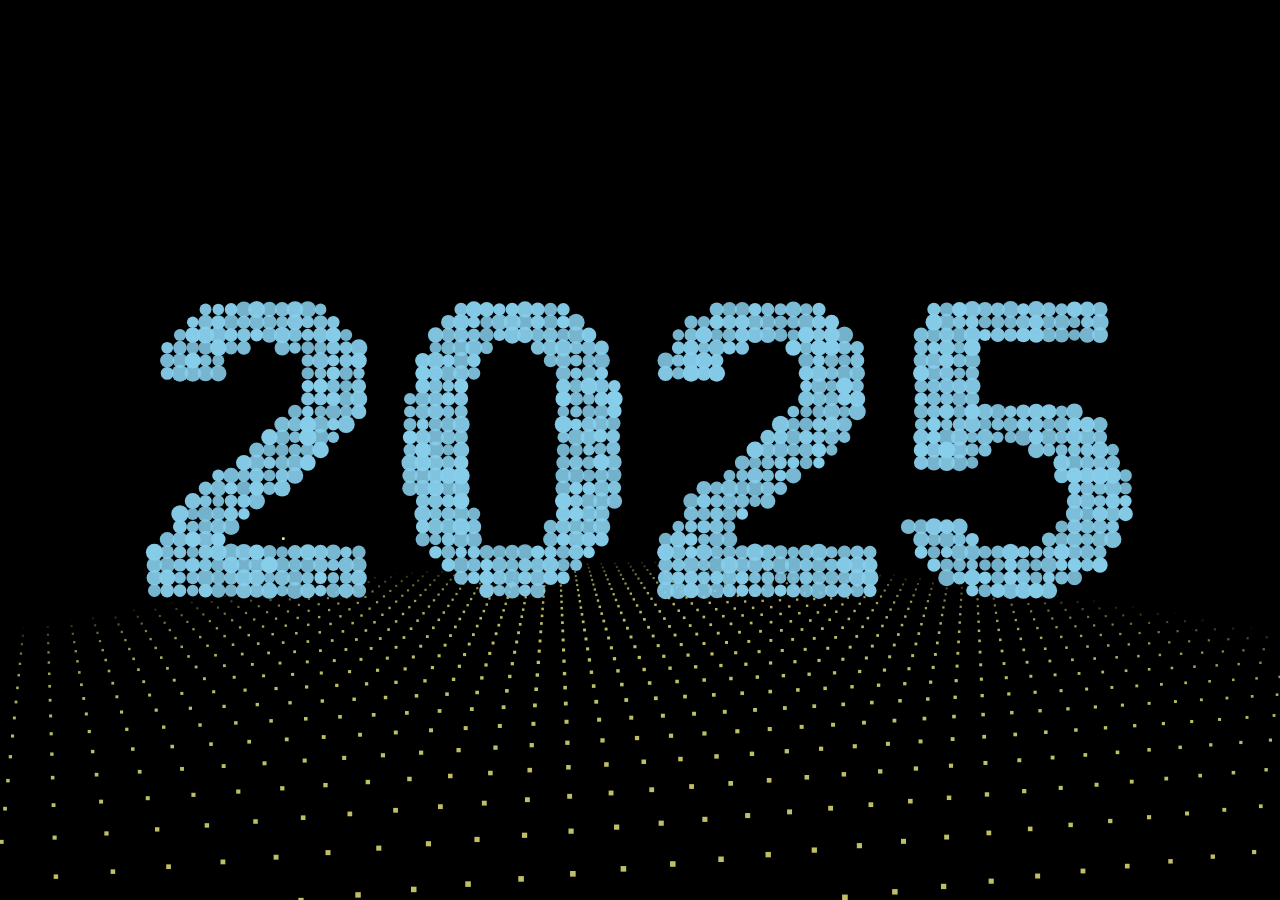
<file: 2025新年新气象/index.html>
<!doctype html>
<html>
<head>
<meta charset="utf-8">
<title>祝看到这个的新年快乐</title>
 
<style>
html,body{
	margin:0px;
	width:100%;
	height:100%;
	overflow:hidden;
	background:#000;
}
</style>
 

<body>
<canvas id="canvas" style="position:absolute;width:100%;height:100%;z-index:8888"></canvas>
<canvas style="position:absolute;width:100%;height:100%;z-index:9999" class="canvas" ></canvas>
<audio id="myAudio" controls autoplay style="display: none;"> <source src="http://www.taycraft.cn:81/%E8%B7%A8%E5%B9%B4%E5%80%92%E8%AE%A1%E6%97%B6/Billie.mp3" type="audio/mpeg">
</audio>
 
<div class="overlay">
  <div class="tabs">
    <div class="tabs-labels"><span class="tabs-label">Commands</span><span class="tabs-label">Info</span><span class="tabs-label">Share</span></div>
 
    <div class="tabs-panels">
      <ul class="tabs-panel commands">
      </ul>
    </div>
  </div>
</div>
<script>
function initVars(){
 
	pi=Math.PI;
	ctx=canvas.getContext("2d");
	canvas.width=canvas.clientWidth;
	canvas.height=canvas.clientHeight;
	cx=canvas.width/2;
	cy=canvas.height/2;
	playerZ=-25;
	playerX=playerY=playerVX=playerVY=playerVZ=pitch=yaw=pitchV=yawV=0;
	scale=600;
	seedTimer=0;seedInterval=5,seedLife=100;gravity=.02;
	seeds=new Array();
	sparkPics=new Array();
	s="https://cantelope.org/NYE/";
	for(i=1;i<=10;++i){
		sparkPic=new Image();
		sparkPic.src=s+"spark"+i+".png";
		sparkPics.push(sparkPic);
	}
	sparks=new Array();
	pow1=new Audio(s+"pow1.ogg");
	pow2=new Audio(s+"pow2.ogg");
	pow3=new Audio(s+"pow3.ogg");
	pow4=new Audio(s+"pow4.ogg");
	frames = 0;
}
 
function rasterizePoint(x,y,z){
 
	var p,d;
	x-=playerX;
	y-=playerY;
	z-=playerZ;
	p=Math.atan2(x,z);
	d=Math.sqrt(x*x+z*z);
	x=Math.sin(p-yaw)*d;
	z=Math.cos(p-yaw)*d;
	p=Math.atan2(y,z);
	d=Math.sqrt(y*y+z*z);
	y=Math.sin(p-pitch)*d;
	z=Math.cos(p-pitch)*d;
	var rx1=-1000,ry1=1,rx2=1000,ry2=1,rx3=0,ry3=0,rx4=x,ry4=z,uc=(ry4-ry3)*(rx2-rx1)-(rx4-rx3)*(ry2-ry1);
	if(!uc) return {x:0,y:0,d:-1};
	var ua=((rx4-rx3)*(ry1-ry3)-(ry4-ry3)*(rx1-rx3))/uc;
	var ub=((rx2-rx1)*(ry1-ry3)-(ry2-ry1)*(rx1-rx3))/uc;
	if(!z)z=.000000001;
	if(ua>0&&ua<1&&ub>0&&ub<1){
		return {
			x:cx+(rx1+ua*(rx2-rx1))*scale,
			y:cy+y/z*scale,
			d:Math.sqrt(x*x+y*y+z*z)
		};
	}else{
		return {
			x:cx+(rx1+ua*(rx2-rx1))*scale,
			y:cy+y/z*scale,
			d:-1
		};
	}
}
 
function spawnSeed(){
 
	seed=new Object();
	seed.x=-50+Math.random()*100;
	seed.y=25;
	seed.z=-50+Math.random()*100;
	seed.vx=.1-Math.random()*.2;
	seed.vy=-1.5;//*(1+Math.random()/2);
	seed.vz=.1-Math.random()*.2;
	seed.born=frames;
	seeds.push(seed);
}
 
function splode(x,y,z){
 
	t=5+parseInt(Math.random()*150);
	sparkV=1+Math.random()*2.5;
	type=parseInt(Math.random()*3);
	switch(type){
		case 0:
			pic1=parseInt(Math.random()*10);
			break;
		case 1:
			pic1=parseInt(Math.random()*10);
			do{ pic2=parseInt(Math.random()*10); }while(pic2==pic1);
			break;
		case 2:
			pic1=parseInt(Math.random()*10);
			do{ pic2=parseInt(Math.random()*10); }while(pic2==pic1);
			do{ pic3=parseInt(Math.random()*10); }while(pic3==pic1 || pic3==pic2);
			break;
	}
	for(m=1;m<t;++m){
		spark=new Object();
		spark.x=x; spark.y=y; spark.z=z;
		p1=pi*2*Math.random();
		p2=pi*Math.random();
		v=sparkV*(1+Math.random()/6)
		spark.vx=Math.sin(p1)*Math.sin(p2)*v;
		spark.vz=Math.cos(p1)*Math.sin(p2)*v;
		spark.vy=Math.cos(p2)*v;
		switch(type){
			case 0: spark.img=sparkPics[pic1]; break;
			case 1:
				spark.img=sparkPics[parseInt(Math.random()*2)?pic1:pic2];
				break;
			case 2:
				switch(parseInt(Math.random()*3)){
					case 0: spark.img=sparkPics[pic1]; break;
					case 1: spark.img=sparkPics[pic2]; break;
					case 2: spark.img=sparkPics[pic3]; break;
				}
				break;
		}
		spark.radius=25+Math.random()*50;
		spark.alpha=1;
		spark.trail=new Array();
		sparks.push(spark);
	}
	switch(parseInt(Math.random()*4)){
		case 0:	pow=new Audio(s+"pow1.ogg"); break;
		case 1:	pow=new Audio(s+"pow2.ogg"); break;
		case 2:	pow=new Audio(s+"pow3.ogg"); break;
		case 3:	pow=new Audio(s+"pow4.ogg"); break;
	}
	d=Math.sqrt((x-playerX)*(x-playerX)+(y-playerY)*(y-playerY)+(z-playerZ)*(z-playerZ));
	/*pow.volume=1.5/(1+d/10)*/;
	pow.play();
}
 
function doLogic(){
 
	if(seedTimer<frames){
		seedTimer=frames+seedInterval*Math.random()*10;
		spawnSeed();
	}
	for(i=0;i<seeds.length;++i){
		seeds[i].vy+=gravity;
		seeds[i].x+=seeds[i].vx;
		seeds[i].y+=seeds[i].vy;
		seeds[i].z+=seeds[i].vz;
		if(frames-seeds[i].born>seedLife){
			splode(seeds[i].x,seeds[i].y,seeds[i].z);
			seeds.splice(i,1);
		}
	}
	for(i=0;i<sparks.length;++i){
		if(sparks[i].alpha>0 && sparks[i].radius>5){
			sparks[i].alpha-=.01;
			sparks[i].radius/=1.02;
			sparks[i].vy+=gravity;
			point=new Object();
			point.x=sparks[i].x;
			point.y=sparks[i].y;
			point.z=sparks[i].z;
			if(sparks[i].trail.length){
				x=sparks[i].trail[sparks[i].trail.length-1].x;
				y=sparks[i].trail[sparks[i].trail.length-1].y;
				z=sparks[i].trail[sparks[i].trail.length-1].z;
				d=((point.x-x)*(point.x-x)+(point.y-y)*(point.y-y)+(point.z-z)*(point.z-z));
				if(d>9){
					sparks[i].trail.push(point);
				}
			}else{
				sparks[i].trail.push(point);
			}
			if(sparks[i].trail.length>5)sparks[i].trail.splice(0,1);
			sparks[i].x+=sparks[i].vx;
			sparks[i].y+=sparks[i].vy;
			sparks[i].z+=sparks[i].vz;
			sparks[i].vx/=1.075;
			sparks[i].vy/=1.075;
			sparks[i].vz/=1.075;
		}else{
			sparks.splice(i,1);
		}
	}
	p=Math.atan2(playerX,playerZ);
	d=Math.sqrt(playerX*playerX+playerZ*playerZ);
	d+=Math.sin(frames/80)/1.25;
	t=Math.sin(frames/200)/40;
	playerX=Math.sin(p+t)*d;
	playerZ=Math.cos(p+t)*d;
	yaw=pi+p+t;
}
 
function rgb(col){
 
	var r = parseInt((.5+Math.sin(col)*.5)*16);
	var g = parseInt((.5+Math.cos(col)*.5)*16);
	var b = parseInt((.5-Math.sin(col)*.5)*16);
	return "#"+r.toString(16)+g.toString(16)+b.toString(16);
}
 
function draw(){
 
	ctx.clearRect(0,0,cx*2,cy*2);
 
	ctx.fillStyle="#ff8";
	for(i=-100;i<100;i+=3){
		for(j=-100;j<100;j+=4){
			x=i;z=j;y=25;
			point=rasterizePoint(x,y,z);
			if(point.d!=-1){
				size=250/(1+point.d);
				d = Math.sqrt(x * x + z * z);
				a = 0.75 - Math.pow(d / 100, 6) * 0.75;
				if(a>0){
					ctx.globalAlpha = a;
					ctx.fillRect(point.x-size/2,point.y-size/2,size,size);
				}
			}
		}
	}
	ctx.globalAlpha=1;
	for(i=0;i<seeds.length;++i){
		point=rasterizePoint(seeds[i].x,seeds[i].y,seeds[i].z);
		if(point.d!=-1){
			size=200/(1+point.d);
			ctx.fillRect(point.x-size/2,point.y-size/2,size,size);
		}
	}
	point1=new Object();
	for(i=0;i<sparks.length;++i){
		point=rasterizePoint(sparks[i].x,sparks[i].y,sparks[i].z);
		if(point.d!=-1){
			size=sparks[i].radius*200/(1+point.d);
			if(sparks[i].alpha<0)sparks[i].alpha=0;
			if(sparks[i].trail.length){
				point1.x=point.x;
				point1.y=point.y;
				switch(sparks[i].img){
					case sparkPics[0]:ctx.strokeStyle="#f84";break;
					case sparkPics[1]:ctx.strokeStyle="#84f";break;
					case sparkPics[2]:ctx.strokeStyle="#8ff";break;
					case sparkPics[3]:ctx.strokeStyle="#fff";break;
					case sparkPics[4]:ctx.strokeStyle="#4f8";break;
					case sparkPics[5]:ctx.strokeStyle="#f44";break;
					case sparkPics[6]:ctx.strokeStyle="#f84";break;
					case sparkPics[7]:ctx.strokeStyle="#84f";break;
					case sparkPics[8]:ctx.strokeStyle="#fff";break;
					case sparkPics[9]:ctx.strokeStyle="#44f";break;
				}
				for(j=sparks[i].trail.length-1;j>=0;--j){
					point2=rasterizePoint(sparks[i].trail[j].x,sparks[i].trail[j].y,sparks[i].trail[j].z);
					if(point2.d!=-1){
						ctx.globalAlpha=j/sparks[i].trail.length*sparks[i].alpha/2;
						ctx.beginPath();
						ctx.moveTo(point1.x,point1.y);
						ctx.lineWidth=1+sparks[i].radius*10/(sparks[i].trail.length-j)/(1+point2.d);
						ctx.lineTo(point2.x,point2.y);
						ctx.stroke();
						point1.x=point2.x;
						point1.y=point2.y;
					}
				}
			}
			ctx.globalAlpha=sparks[i].alpha;
			ctx.drawImage(sparks[i].img,point.x-size/2,point.y-size/2,size,size);
		}
	}
}
 
function frame(){
 
	if(frames>100000){
		seedTimer=0;
		frames=0;
	}
	frames++;
	draw();
	doLogic();
	requestAnimationFrame(frame);
}
 
window.addEventListener("resize",()=>{
	canvas.width=canvas.clientWidth;
	canvas.height=canvas.clientHeight;
	cx=canvas.width/2;
	cy=canvas.height/2;
});
 
initVars();
frame();
 
  window.onload = function(){
             setInterval("toggleSound()",100);
        }
 
    function toggleSound() {
                var music = document.getElementById("myAudio");//获取ID  
                    
                if (music.paused) { //判读是否播放  
                    music.paused=false;
                    music.play(); //没有就播放 
                }    
        }
 
</script>
<script >
	
/*
  author:sakura
*/
 
 
var S = {
  init: function () {
    var action = window.location.href,
        i = action.indexOf('?a=');
 
    S.Drawing.init('.canvas');
    document.body.classList.add('body--ready');
 
    if (i !== -1) {
      S.UI.simulate(decodeURI(action).substring(i + 3));
    } else {
      S.UI.simulate('2025|我们祝大家||新年快乐|平安喜乐|凡是过往|皆为序章|福起新岁|万事顺遂|下一个365天|也要|充满热爱||TAYcraft');
    }
 
    S.Drawing.loop(function () {
      S.Shape.render();
    });
  }
};
 
 
S.Drawing = (function () {
  var canvas,
      context,
      renderFn
      requestFrame = window.requestAnimationFrame       ||
                     window.webkitRequestAnimationFrame ||
                     window.mozRequestAnimationFrame    ||
                     window.oRequestAnimationFrame      ||
                     window.msRequestAnimationFrame     ||
                     function(callback) {
                       window.setTimeout(callback, 1000 / 60);
                     };
 
  return {
    init: function (el) {
      canvas = document.querySelector(el);
      context = canvas.getContext('2d');
      this.adjustCanvas();
 
      window.addEventListener('resize', function (e) {
        S.Drawing.adjustCanvas();
      });
    },
 
    loop: function (fn) {
      renderFn = !renderFn ? fn : renderFn;
      this.clearFrame();
      renderFn();
      requestFrame.call(window, this.loop.bind(this));
    },
 
    adjustCanvas: function () {
      canvas.width = window.innerWidth;
      canvas.height = window.innerHeight;
    },
 
    clearFrame: function () {
      context.clearRect(0, 0, canvas.width, canvas.height);
    },
 
    getArea: function () {
      return { w: canvas.width, h: canvas.height };
    },
 
    drawCircle: function (p, c) {
      context.fillStyle = c.render();
      context.beginPath();
      context.arc(p.x, p.y, p.z, 0, 2 * Math.PI, true);
      context.closePath();
      context.fill();
    }
  }
}());
 
 
S.UI = (function () {
  var canvas = document.querySelector('.canvas'),
      interval,
      isTouch = false, //('ontouchstart' in window || navigator.msMaxTouchPoints),
      currentAction,
      resizeTimer,
      time,
      maxShapeSize = 30,
      firstAction = true,
      sequence = [],
      cmd = '#';
 
  function formatTime(date) {
    var h = date.getHours(),
        m = date.getMinutes(),
    m = m < 10 ? '0' + m : m;
    return h + ':' + m;
  }
 
  function getValue(value) {
    return value && value.split(' ')[1];
  }
 
  function getAction(value) {
    value = value && value.split(' ')[0];
    return value && value[0] === cmd && value.substring(1);
  }
 
  function timedAction(fn, delay, max, reverse) {
    clearInterval(interval);
    currentAction = reverse ? max : 1;
    fn(currentAction);
 
    if (!max || (!reverse && currentAction < max) || (reverse && currentAction > 0)) {
      interval = setInterval(function () {
        currentAction = reverse ? currentAction - 1 : currentAction + 1;
        fn(currentAction);
 
        if ((!reverse && max && currentAction === max) || (reverse && currentAction === 0)) {
          clearInterval(interval);
        }
      }, delay);
    }
  }
 
  function reset(destroy) {
    clearInterval(interval);
    sequence = [];
    time = null;
    destroy && S.Shape.switchShape(S.ShapeBuilder.letter(''));
  }
 
  function performAction(value) {
    var action,
        value,
        current;
 
    // overlay.classList.remove('overlay--visible');
    sequence = typeof(value) === 'object' ? value : sequence.concat(value.split('|'));
    // input.value = '';
    // checkInputWidth();
 
    timedAction(function (index) {
      current = sequence.shift();
      action = getAction(current);
      value = getValue(current);
 
      switch (action) {
        case 'countdown':
          value = parseInt(value) || 10;
          value = value > 0 ? value : 10;
 
          timedAction(function (index) {
            if (index === 0) {
              if (sequence.length === 0) {
                S.Shape.switchShape(S.ShapeBuilder.letter(''));
              } else {
                performAction(sequence);
              }
            } else {
              S.Shape.switchShape(S.ShapeBuilder.letter(index), true);
            }
          }, 1000, value, true);
          break;
 
        case 'rectangle':
          value = value && value.split('x');
          value = (value && value.length === 2) ? value : [maxShapeSize, maxShapeSize / 2];
 
          S.Shape.switchShape(S.ShapeBuilder.rectangle(Math.min(maxShapeSize, parseInt(value[0])), Math.min(maxShapeSize, parseInt(value[1]))));
          break;
 
        case 'circle':
          value = parseInt(value) || maxShapeSize;
          value = Math.min(value, maxShapeSize);
          S.Shape.switchShape(S.ShapeBuilder.circle(value));
          break;
 
        case 'time':
          var t = formatTime(new Date());
 
          if (sequence.length > 0) {
            S.Shape.switchShape(S.ShapeBuilder.letter(t));
          } else {
            timedAction(function () {
              t = formatTime(new Date());
              if (t !== time) {
                time = t;
                S.Shape.switchShape(S.ShapeBuilder.letter(time));
              }
            }, 1000);
          }
          break;
 
        default:
          S.Shape.switchShape(S.ShapeBuilder.letter(current[0] === cmd ? 'What?' : current));
      }
    }, 2000, sequence.length);
  }
 
  function checkInputWidth(e) {
    if (input.value.length > 18) {
      ui.classList.add('ui--wide');
    } else {
      ui.classList.remove('ui--wide');
    }
 
    if (firstAction && input.value.length > 0) {
      ui.classList.add('ui--enter');
    } else {
      ui.classList.remove('ui--enter');
    }
  }
 
  function bindEvents() {
    document.body.addEventListener('keydown', function (e) {
      input.focus();
 
      if (e.keyCode === 13) {
        firstAction = false;
        reset();
        performAction(input.value);
      }
    });
 
    // input.addEventListener('input', checkInputWidth);
    // input.addEventListener('change', checkInputWidth);
    // input.addEventListener('focus', checkInputWidth);
 
    // help.addEventListener('click', function (e) {
    //   overlay.classList.toggle('overlay--visible');
    //   overlay.classList.contains('overlay--visible') && reset(true);
    // });
 
    // commands.addEventListener('click', function (e) {
    //   var el,
    //       info,
    //       demo,
    //       tab,
    //       active,
    //       url;
    //
    //   if (e.target.classList.contains('commands-item')) {
    //     el = e.target;
    //   } else {
    //     el = e.target.parentNode.classList.contains('commands-item') ? e.target.parentNode : e.target.parentNode.parentNode;
    //   }
    //
    //   info = el && el.querySelector('.commands-item-info');
    //   demo = el && info.getAttribute('data-demo');
    //   url = el && info.getAttribute('data-url');
    //
    //   if (info) {
    //     overlay.classList.remove('overlay--visible');
    //
    //     if (demo) {
    //       input.value = demo;
    //
    //       if (isTouch) {
    //         reset();
    //         performAction(input.value);
    //       } else {
    //         input.focus();
    //       }
    //     } else if (url) {
    //       //window.location = url;
    //     }
    //   }
    // });
 
    canvas.addEventListener('click', function (e) {
      overlay.classList.remove('overlay--visible');
    });
  }
 
  function init() {
    bindEvents();
    // input.focus();
    isTouch && document.body.classList.add('touch');
  }
 
  // Init
  init();
 
  return {
    simulate: function (action) {
      performAction(action);
    }
  }
}());
 
 
S.UI.Tabs = (function () {
  var tabs = document.querySelector('.tabs'),
      labels = document.querySelector('.tabs-labels'),
      triggers = document.querySelectorAll('.tabs-label'),
      panels = document.querySelectorAll('.tabs-panel');
 
  function activate(i) {
    triggers[i].classList.add('tabs-label--active');
    panels[i].classList.add('tabs-panel--active');
  }
 
  function bindEvents() {
    labels.addEventListener('click', function (e) {
      var el = e.target,
          index;
 
      if (el.classList.contains('tabs-label')) {
        for (var t = 0; t < triggers.length; t++) {
          triggers[t].classList.remove('tabs-label--active');
          panels[t].classList.remove('tabs-panel--active');
 
          if (el === triggers[t]) {
            index = t;
          }
        }
 
        activate(index);
      }
    });
  }
 
  function init() {
    activate(0);
    bindEvents();
  }
 
  // Init
  init();
}());
 
 
S.Point = function (args) {
  this.x = args.x;
  this.y = args.y;
  this.z = args.z;
  this.a = args.a;
  this.h = args.h;
};
 
 
S.Color = function (r, g, b, a) {
  this.r = r;
  this.g = g;
  this.b = b;
  this.a = a;
};
 
S.Color.prototype = {
  render: function () {
    return 'rgba(' + this.r + ',' +  + this.g + ',' + this.b + ',' + this.a + ')';
  }
};
 
 
S.Dot = function (x, y) {
  this.p = new S.Point({
    x: x,
    y: y,
    z: 5,
    a: 1,
    h: 0
  });
 
  this.e = 0.07;
  this.s = true;
 
  this.c = new S.Color(135, 206, 235, this.p.a);
 
  this.t = this.clone();
  this.q = [];
};
 
S.Dot.prototype = {
  clone: function () {
    return new S.Point({
      x: this.x,
      y: this.y,
      z: this.z,
      a: this.a,
      h: this.h
    });
  },
 
  _draw: function () {
    this.c.a = this.p.a;
    S.Drawing.drawCircle(this.p, this.c);
  },
 
  _moveTowards: function (n) {
    var details = this.distanceTo(n, true),
        dx = details[0],
        dy = details[1],
        d = details[2],
        e = this.e * d;
 
    if (this.p.h === -1) {
      this.p.x = n.x;
      this.p.y = n.y;
      return true;
    }
 
    if (d > 1) {
      this.p.x -= ((dx / d) * e);
      this.p.y -= ((dy / d) * e);
    } else {
      if (this.p.h > 0) {
        this.p.h--;
      } else {
        return true;
      }
    }
 
    return false;
  },
 
  _update: function () {
    if (this._moveTowards(this.t)) {
      var p = this.q.shift();
 
      if (p) {
        this.t.x = p.x || this.p.x;
        this.t.y = p.y || this.p.y;
        this.t.z = p.z || this.p.z;
        this.t.a = p.a || this.p.a;
        this.p.h = p.h || 0;
      } else {
        if (this.s) {
          this.p.x -= Math.sin(Math.random() * 3.142);
          this.p.y -= Math.sin(Math.random() * 3.142);
        } else {
          this.move(new S.Point({
            x: this.p.x + (Math.random() * 50) - 25,
            y: this.p.y + (Math.random() * 50) - 25,
          }));
        }
      }
    }
 
    d = this.p.a - this.t.a;
    this.p.a = Math.max(0.1, this.p.a - (d * 0.05));
    d = this.p.z - this.t.z;
    this.p.z = Math.max(1, this.p.z - (d * 0.05));
  },
 
  distanceTo: function (n, details) {
    var dx = this.p.x - n.x,
        dy = this.p.y - n.y,
        d = Math.sqrt(dx * dx + dy * dy);
 
    return details ? [dx, dy, d] : d;
  },
 
  move: function (p, avoidStatic) {
    if (!avoidStatic || (avoidStatic && this.distanceTo(p) > 1)) {
      this.q.push(p);
    }
  },
 
  render: function () {
    this._update();
    this._draw();
  }
}
 
 
S.ShapeBuilder = (function () {
  var gap = 13,
      shapeCanvas = document.createElement('canvas'),
      shapeContext = shapeCanvas.getContext('2d'),
      fontSize = 500,
      fontFamily = 'Avenir, Helvetica Neue, Helvetica, Arial, sans-serif';
 
  function fit() {
    shapeCanvas.width = Math.floor(window.innerWidth / gap) * gap;
    shapeCanvas.height = Math.floor(window.innerHeight / gap) * gap;
    shapeContext.fillStyle = 'red';
    shapeContext.textBaseline = 'middle';
    shapeContext.textAlign = 'center';
  }
 
  function processCanvas() {
    var pixels = shapeContext.getImageData(0, 0, shapeCanvas.width, shapeCanvas.height).data;
        dots = [],
        pixels,
        x = 0,
        y = 0,
        fx = shapeCanvas.width,
        fy = shapeCanvas.height,
        w = 0,
        h = 0;
 
    for (var p = 0; p < pixels.length; p += (4 * gap)) {
      if (pixels[p + 3] > 0) {
        dots.push(new S.Point({
          x: x,
          y: y
        }));
 
        w = x > w ? x : w;
        h = y > h ? y : h;
        fx = x < fx ? x : fx;
        fy = y < fy ? y : fy;
      }
 
      x += gap;
 
      if (x >= shapeCanvas.width) {
        x = 0;
        y += gap;
        p += gap * 4 * shapeCanvas.width;
      }
    }
 
    return { dots: dots, w: w + fx, h: h + fy };
  }
 
  function setFontSize(s) {
    shapeContext.font = 'bold ' + s + 'px ' + fontFamily;
  }
 
  function isNumber(n) {
    return !isNaN(parseFloat(n)) && isFinite(n);
  }
 
  function init() {
    fit();
    window.addEventListener('resize', fit);
  }
 
  // Init
  init();
 
  return {
    imageFile: function (url, callback) {
      var image = new Image(),
          a = S.Drawing.getArea();
 
      image.onload = function () {
        shapeContext.clearRect(0, 0, shapeCanvas.width, shapeCanvas.height);
        shapeContext.drawImage(this, 0, 0, a.h * 0.6, a.h * 0.6);
        callback(processCanvas());
      };
 
      image.onerror = function () {
        callback(S.ShapeBuilder.letter('What?'));
      }
 
      image.src = url;
    },
 
    circle: function (d) {
      var r = Math.max(0, d) / 2;
      shapeContext.clearRect(0, 0, shapeCanvas.width, shapeCanvas.height);
      shapeContext.beginPath();
      shapeContext.arc(r * gap, r * gap, r * gap, 0, 2 * Math.PI, false);
      shapeContext.fill();
      shapeContext.closePath();
 
      return processCanvas();
    },
 
    letter: function (l) {
      var s = 0;
 
      setFontSize(fontSize);
      s = Math.min(fontSize,
                  (shapeCanvas.width / shapeContext.measureText(l).width) * 0.8 * fontSize,
                  (shapeCanvas.height / fontSize) * (isNumber(l) ? 1 : 0.45) * fontSize);
      setFontSize(s);
 
      shapeContext.clearRect(0, 0, shapeCanvas.width, shapeCanvas.height);
      shapeContext.fillText(l, shapeCanvas.width / 2, shapeCanvas.height / 2);
 
      return processCanvas();
    },
 
    rectangle: function (w, h) {
      var dots = [],
          width = gap * w,
          height = gap * h;
 
      for (var y = 0; y < height; y += gap) {
        for (var x = 0; x < width; x += gap) {
          dots.push(new S.Point({
            x: x,
            y: y,
          }));
        }
      }
 
      return { dots: dots, w: width, h: height };
    }
  };
}());
 
 
S.Shape = (function () {
  var dots = [],
      width = 0,
      height = 0,
      cx = 0,
      cy = 0;
 
  function compensate() {
    var a = S.Drawing.getArea();
 
    cx = a.w / 2 - width / 2;
    cy = a.h / 2 - height / 2;
  }
 
  return {
    shuffleIdle: function () {
      var a = S.Drawing.getArea();
 
      for (var d = 0; d < dots.length; d++) {
        if (!dots[d].s) {
          dots[d].move({
            x: Math.random() * a.w,
            y: Math.random() * a.h
          });
        }
      }
    },
 
    switchShape: function (n, fast) {
      var size,
          a = S.Drawing.getArea();
 
      width = n.w;
      height = n.h;
 
      compensate();
 
      if (n.dots.length > dots.length) {
        size = n.dots.length - dots.length;
        for (var d = 1; d <= size; d++) {
          dots.push(new S.Dot(a.w / 2, a.h / 2));
        }
      }
 
      var d = 0,
          i = 0;
 
      while (n.dots.length > 0) {
        i = Math.floor(Math.random() * n.dots.length);
        dots[d].e = fast ? 0.25 : (dots[d].s ? 0.14 : 0.11);
 
        if (dots[d].s) {
          dots[d].move(new S.Point({
            z: Math.random() * 20 + 10,
            a: Math.random(),
            h: 18
          }));
        } else {
          dots[d].move(new S.Point({
            z: Math.random() * 5 + 5,
            h: fast ? 18 : 30
          }));
        }
 
        dots[d].s = true;
        dots[d].move(new S.Point({
          x: n.dots[i].x + cx,
          y: n.dots[i].y + cy,
          a: 1,
          z: 5,
          h: 0
        }));
 
        n.dots = n.dots.slice(0, i).concat(n.dots.slice(i + 1));
        d++;
      }
 
      for (var i = d; i < dots.length; i++) {
        if (dots[i].s) {
          dots[i].move(new S.Point({
            z: Math.random() * 20 + 10,
            a: Math.random(),
            h: 20
          }));
 
          dots[i].s = false;
          dots[i].e = 0.04;
          dots[i].move(new S.Point({
            x: Math.random() * a.w,
            y: Math.random() * a.h,
            a: 0.3, //.4
            z: Math.random() * 4,
            h: 0
          }));
        }
      }
    },
 
    render: function () {
      for (var d = 0; d < dots.length; d++) {
        dots[d].render();
      }
    }
  }
}());
 
 
S.init();
 
</script>
 
</body>
</html>
</file>
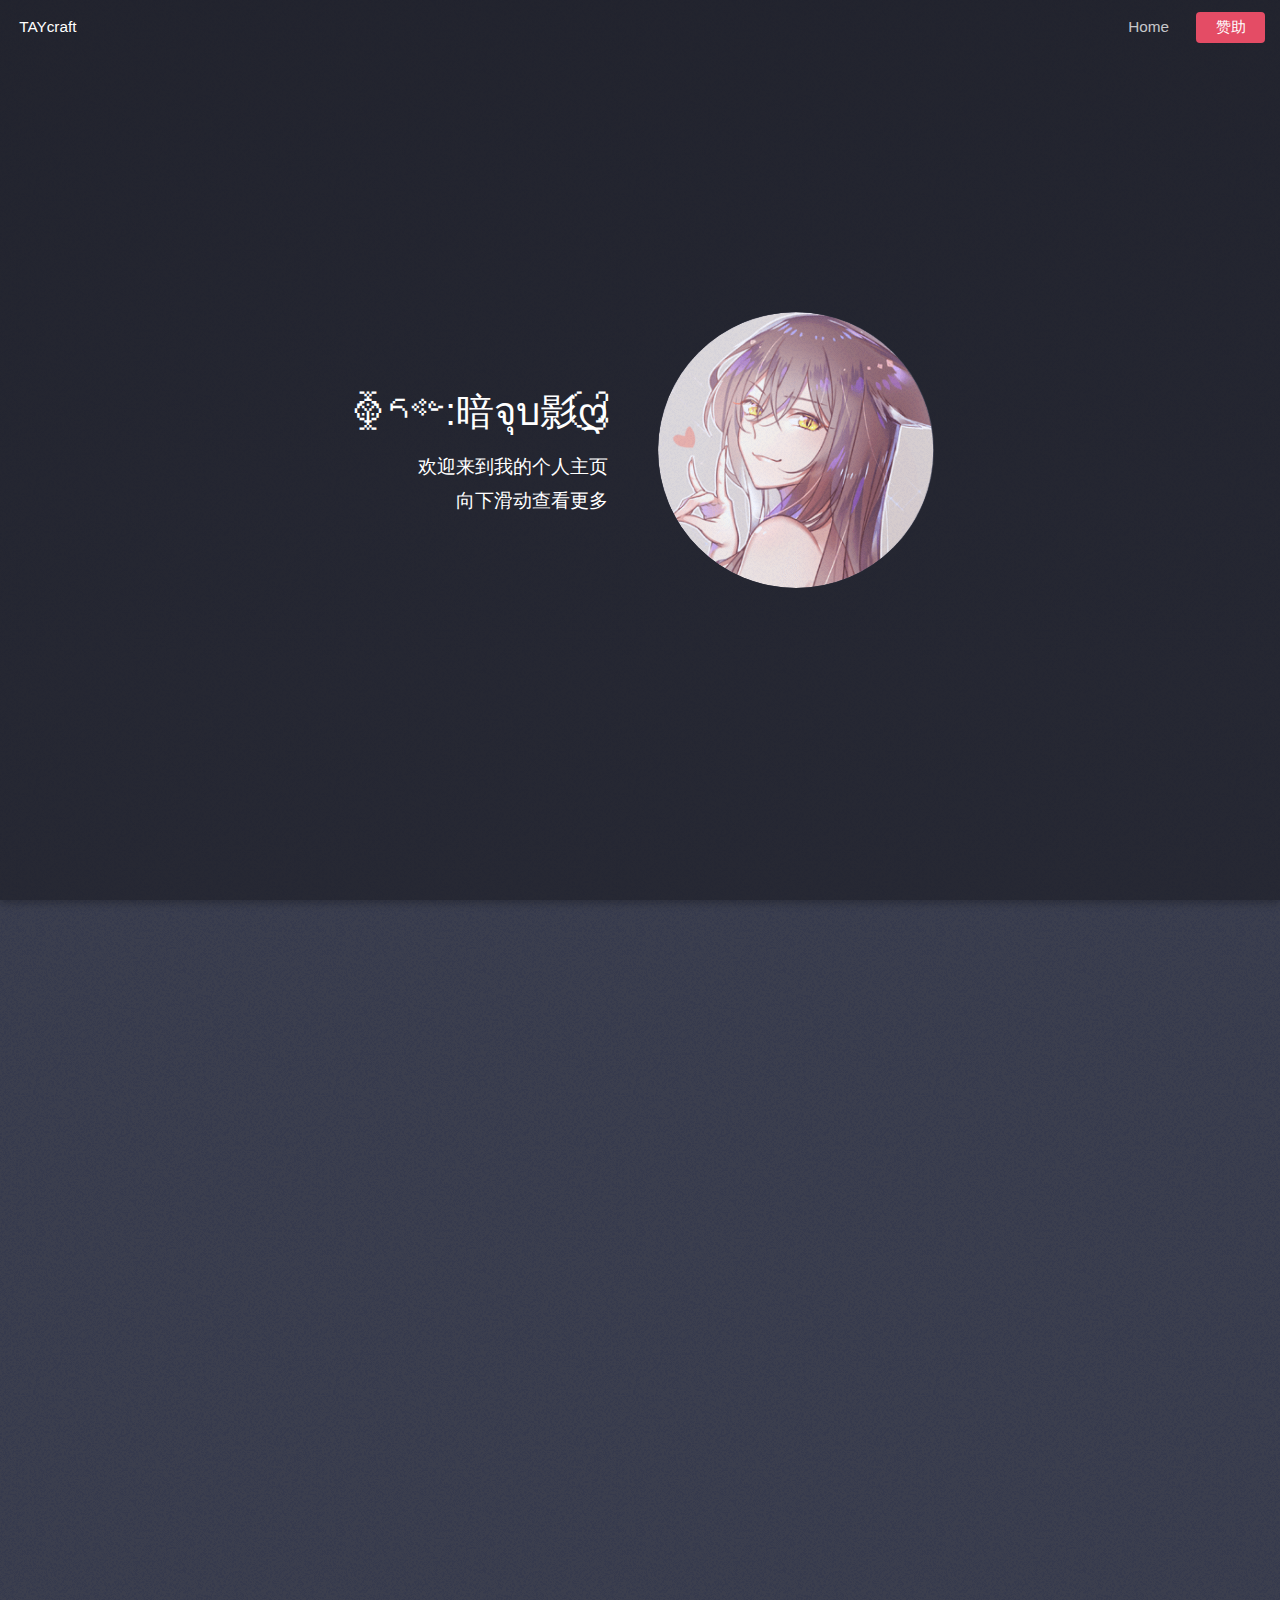
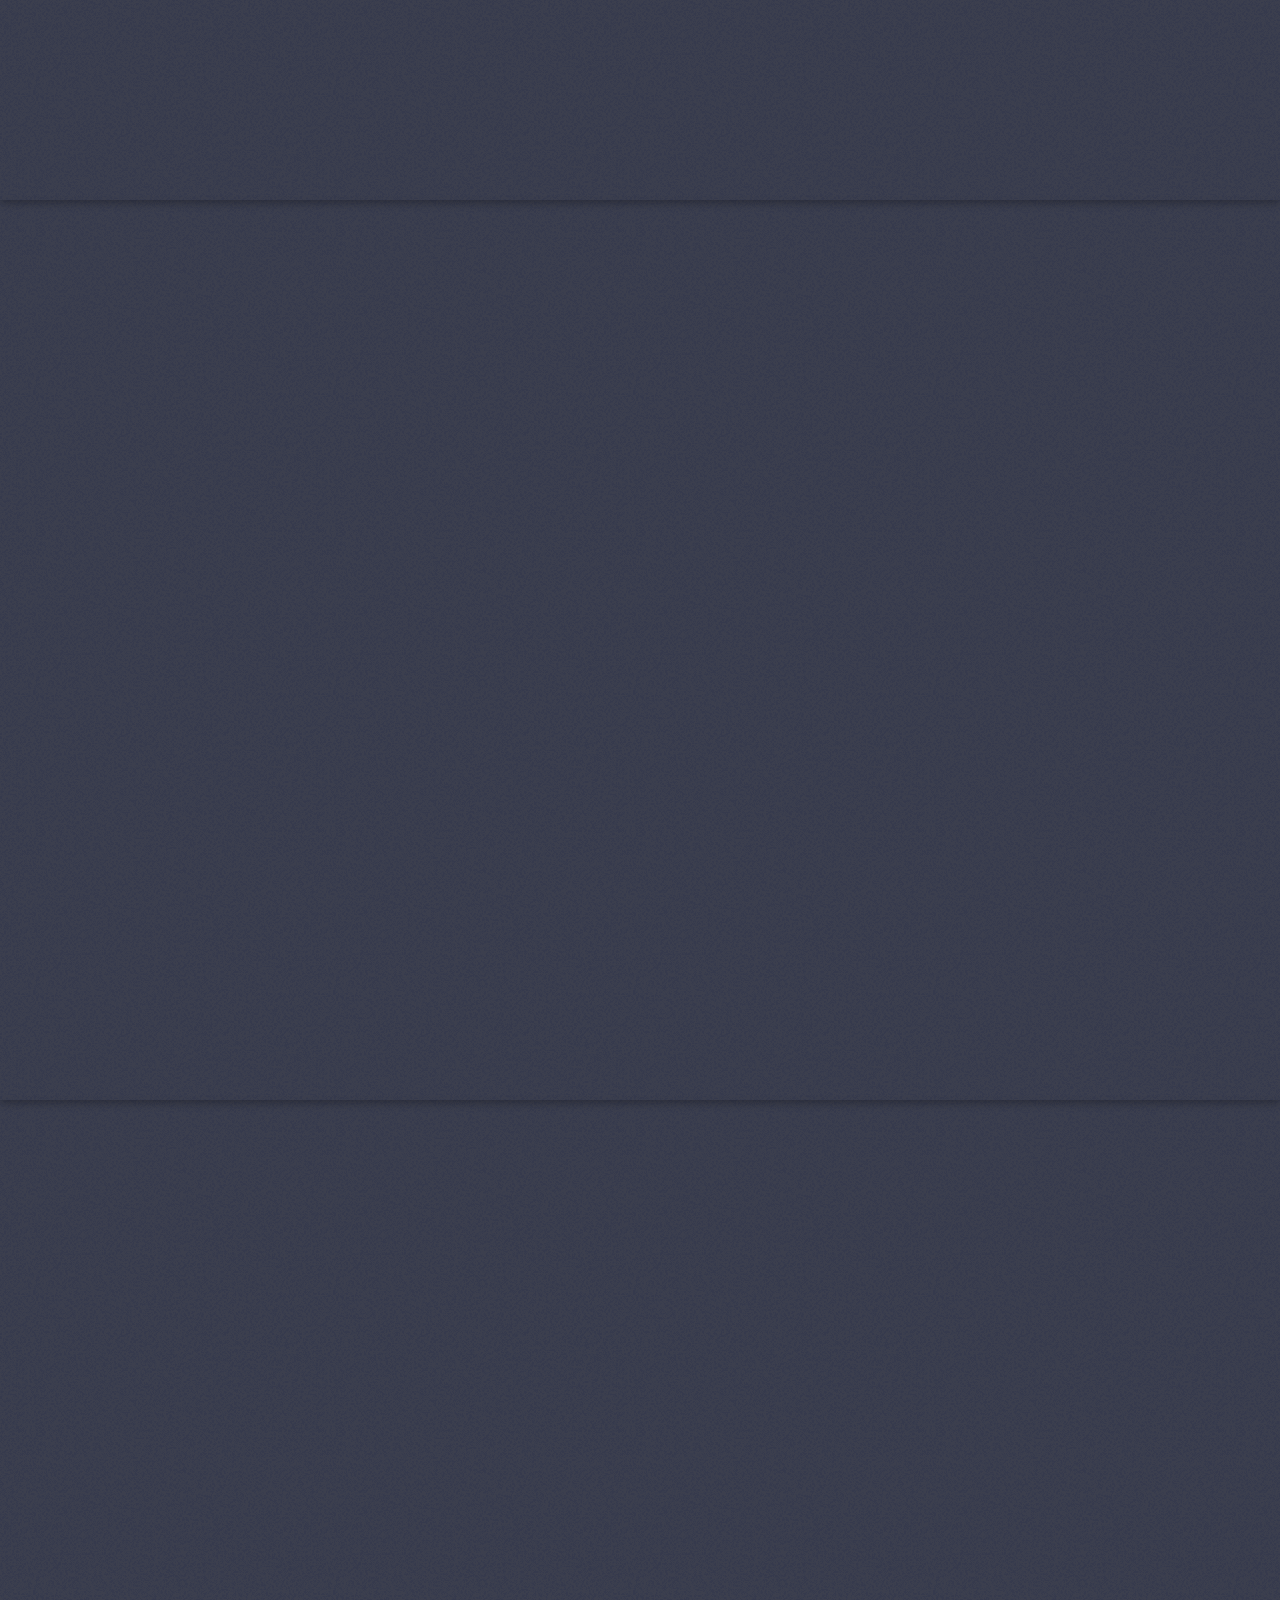
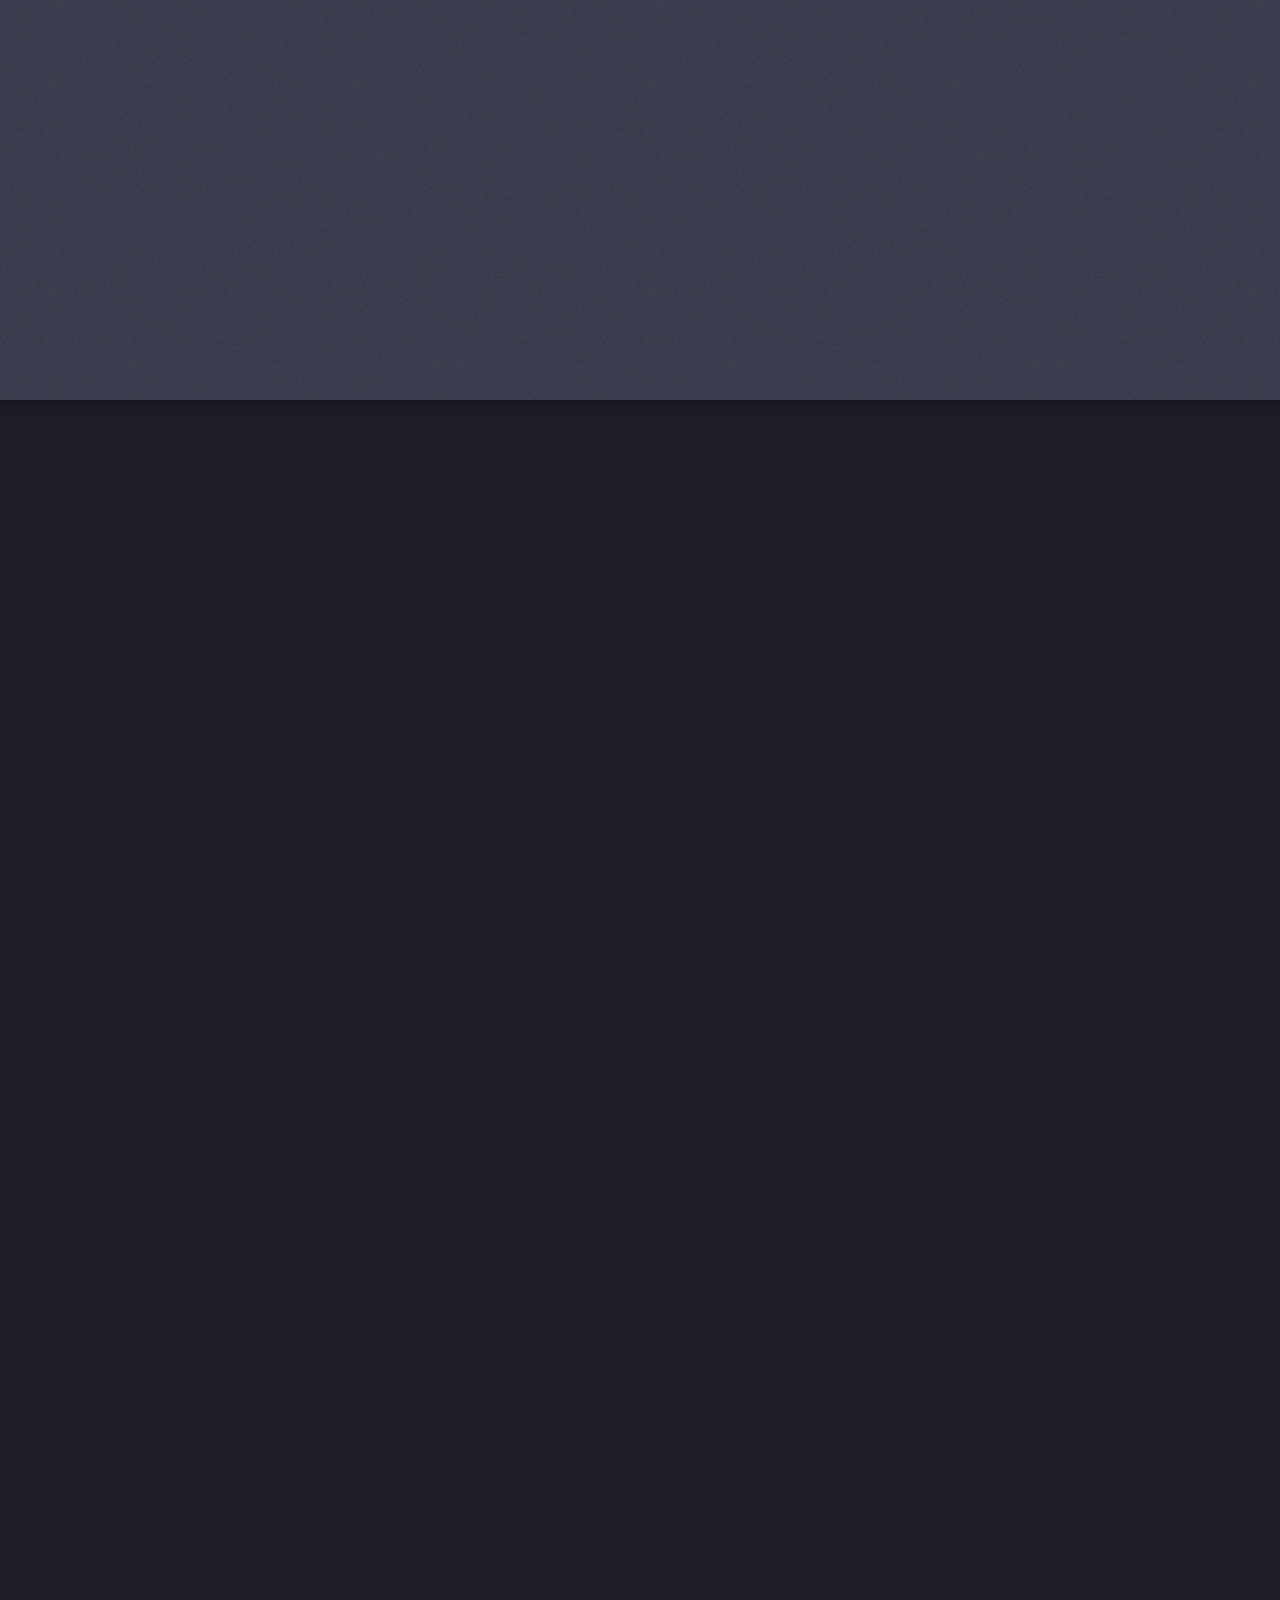
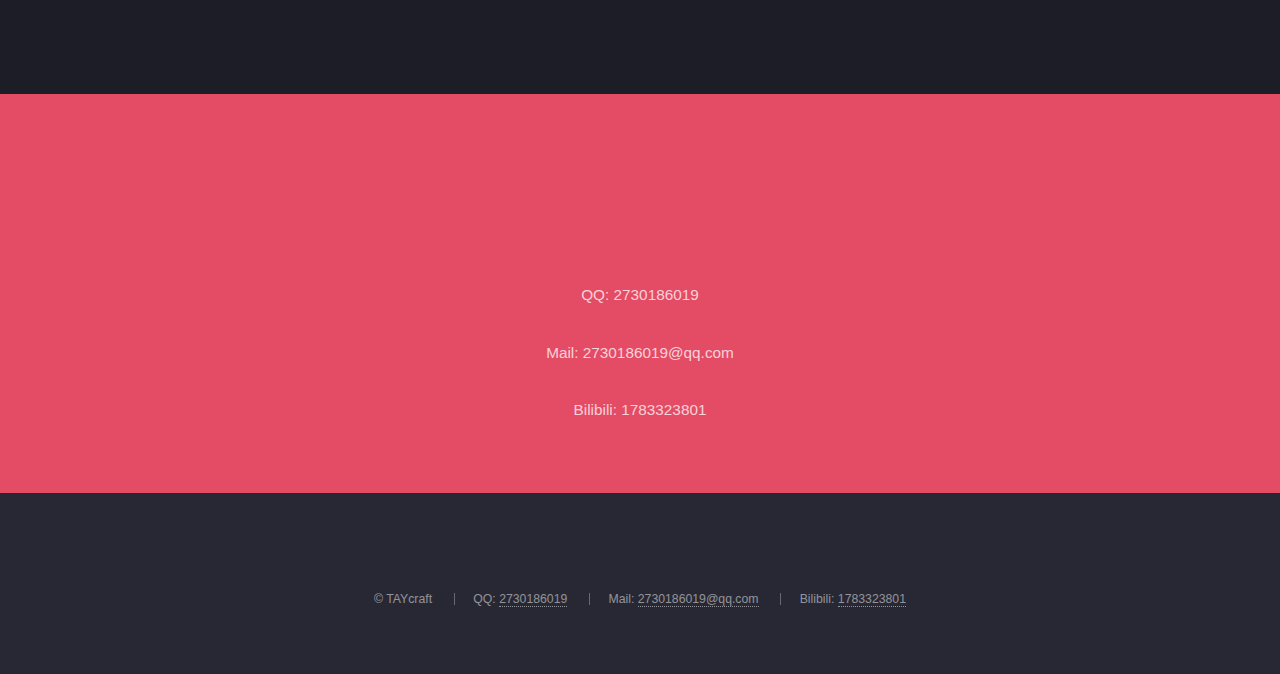
<file: ANYING/index.html>
<!DOCTYPE HTML>
<html>

<head>
    <title>࿅ད༻:暗จุบ影ღ᭄ꦿ 个人主页</title>
    <meta name="keywords" content="࿅ད༻:暗จุบ影ღ᭄ꦿ">
    <meta name="description" content="࿅ད༻:暗จุบ影ღ᭄ꦿ">
    <meta charset="utf-8" />
    <meta name="viewport" content="width=device-width, initial-scale=1" />
    <!--[if lte IE 8]><script src="assets/js/ie/html5shiv.js"></script><![endif]-->
    <link rel="stylesheet" href="assets/css/main.css" />
    <!--[if lte IE 9]><link rel="stylesheet" href="assets/css/ie9.css" /><![endif]-->
    <!--[if lte IE 8]><link rel="stylesheet" href="assets/css/ie8.css" /><![endif]-->
</head>

<body class="landing">
    <div id="page-wrapper">

        <!-- Header -->
        <header id="header">
            <h1 id="logo">TAYcraft</h1>
            <nav id="nav">
                <ul>
                    <li><a href="/">Home</a></li>
                    <!--<li><a href="">赞助</a>
					        <li><a href="https://afdian.net/a/anying_Minecraft" target="_blank">赞助</a></li>-->
                    <li><a href="https://afdian.net/a/anying_Minecraft" target="_blank" class="button special">赞助</a></li>
                </ul>
            </nav>
        </header>

        <!-- Banner -->
        <section id="banner">
            <div class="content">
                <header>
                    <h2>࿅ད༻:暗จุบ影ღ᭄ꦿ</h2>
                    <p>欢迎来到我的个人主页<br/> 向下滑动查看更多
                    </p>
                </header>
                <span class="image"><img src="images/head_portrait.png" alt="TAYcraft" /></span>
            </div>
            <a href="#one" class="goto-next scrolly">Next</a>
        </section>

        <!-- One -->
        <section id="one" class="spotlight style1 bottom">
            <span class="image fit main"><img src="images/pic001.jpg" alt="关于我们" /></span>
            <div class="content">
                <div class="container">
                    <div class="row">
                        <div class="4u 12u$(medium)">
                            <header>
                                <h2>关于我</h2>
                                <p>一个正在上初三的初中生</p>
                            </header>
                        </div>
                        <div class="4u 12u$(medium)">
                            <p>名字: ࿅ད༻:暗จุบ影ღ᭄ꦿ
                                <br/>年龄: 15
                                <br/>所在地: 东北 吉林
                            </p>
                        </div>
                        <div class="4u$ 12u$(medium)">
                            <p>爱好:
                                <br/>编程 互联网 服务器 动漫 ……
                            </p>
                        </div>
                    </div>
                </div>
            </div>
            <a href="#two" class="goto-next scrolly">Next</a>
        </section>

        <!-- Two -->
        <section id="two" class="spotlight style2 right">
            <span class="image fit main"><img src="images/pic002.jpg" alt="" /></span>
            <div class="content">
                <header>
                    <h2>TAYcraft</h2>
                    <p>我开创的项目</p>
                </header>
                <p>
                    搭建TAYcraft官网
                    <br/>采用HTML5 JS CSS
                    <ul class="actions">
                        <li><a href="http://www.taycraft.cn:81/" target="_blank" class="button">访问项目官网</a></li>
                    </ul>
            </div>
            <a href="#three" class="goto-next scrolly">Next</a>
        </section>

        <!-- Three -->
        <section id="three" class="spotlight style3 left">
            <span class="image fit main bottom"><img src="images/pic003.jpg" alt="" /></span>
            <div class="content">
                <header>
                    <h2>TAYcraft 网盘</h2>
                    <p>一个免费的网盘服务</p>
                </header>
                <p>微软提供的存储
                    <br/>TAYcraft提供的技术
                </p>
                <ul class="actions">
                    <li><a href="https://www.taycraft.cn:5213/" target="_blank" class="button">访问 TAYcraft网盘</a></li>
                </ul>
            </div>
            <a href="#four" class="goto-next scrolly">Next</a>
        </section>

        <!-- Four -->
        <section id="four" class="wrapper style1 special fade-up">
            <div class="container">
                <header class="major">
                    <h2>人生经历</h2>
                    <p>1</p>
                </header>
                <div class="box alt">
                    <div class="row uniform">

                        <!--
								<section class="4u 6u(medium) 12u$(xsmall)">
									<span class="icon alt major fa-area-chart"></span>
									<h3>2017</h3>
									<p>初次接触编程,从计算机课上的恶搞vbs脚本开始</p>
								</section>
								<section class="4u 6u(medium) 12u$(xsmall)">
									<span class="icon alt major fa-area-chart"></span>
									<h3>2018</h3>
									<p>接触物联网制作,使用ArduinoUNO单片机</p>
								</section>
								<section class="4u 6u(medium) 12u$(xsmall)">
									<span class="icon alt major fa-area-chart"></span>
									<h3>2018</h3>
									<p>北京市中小学生电子与信息创意实践活动 获奖</p>
								</section>
								<section class="4u 6u(medium) 12u$(xsmall)">
									<span class="icon alt major fa-area-chart"></span>
									<h3>2019</h3>
									<p>"佳源四季杯"2019年全国青少年电子制作锦标赛 获奖</p>
								</section>
								<section class="4u 6u(medium) 12u$(xsmall)">
									<span class="icon alt major fa-area-chart"></span>
									<h3>2019</h3>
									<p>北京市中小学生科技创客活动 获奖</p>
								</section>
								<section class="4u 6u(medium) 12u$(xsmall)">
									<span class="icon alt major fa-area-chart"></span>
									<h3>2020</h3>
									<p>北京市中小学生电子与信息创意实践活动 获奖</p>
								</section>
								-->
                        <section class="4u 6u(medium) 12u$(xsmall)">
                            <span class="icon alt major fa-area-chart"></span>
                            <h3>2014-2018</h3>
                            <p>接触并热爱Minecraft</p>
                        </section>

                        <section class="4u 6u(medium) 12u$(xsmall)">
                            <span class="icon alt major fa-area-chart"></span>
                            <h3>2020.8</h3>
                            <p>接触Minecraft服务器</p>
                        </section>

                        <section class="4u 6u(medium) 12u$(xsmall)">
                            <span class="icon alt major fa-area-chart"></span>
                            <h3>2021.1</h3>
                            <p>正式开启第一个TAY的Minecraft服务器</p>
                        </section>

                        <section class="4u 6u(medium) 12u$(xsmall)">
                            <span class="icon alt major fa-area-chart"></span>
                            <h3>2021.8</h3>
                            <p>持续的居家隔离开始学习服务器相关复杂的东西</p>
                        </section>

<section class="4u 6u(medium) 12u$(xsmall)">
                            <span class="icon alt major fa-area-chart"></span>
                            <h3>2022</h3>
                            <p>开了一个算多人玩的服务器每天7~9个人一起玩</p>
                        </section>

<section class="4u 6u(medium) 12u$(xsmall)">
                            <span class="icon alt major fa-area-chart"></span>
                            <h3>2023.3</h3>
                            <p>因为我妈的操作不当导致磁盘被格式化重装系统服务器文件没了</p>
                        </section>

<section class="4u 6u(medium) 12u$(xsmall)">
                            <span class="icon alt major fa-area-chart"></span>
                            <h3>2023.7</h3>
                            <p>我升级了我的官网，并且认识了个一起搞服务器的</p>
                        </section>

<section class="4u 6u(medium) 12u$(xsmall)">
                            <span class="icon alt major fa-area-chart"></span>
                            <h3>2023.8</h3>
                            <p>服务器成为了多端，跨服，支持多玩法。但是并不是有很多人玩</p>
                        </section>

<section class="4u 6u(medium) 12u$(xsmall)">
                            <span class="icon alt major fa-area-chart"></span>
                            <h3>2023.9</h3>
                            <p>搭建了我的网盘服务和我官网的一些黑客端破解内容</p>
                        </section>

<section class="4u 6u(medium) 12u$(xsmall)">
                            <span class="icon alt major fa-area-chart"></span>
                            <h3>未来</h3>
                            <p>……</p>
                        </section>

                        </footer>
                    </div>
        </section>

        <!-- Five -->
        <section id="five" class="wrapper style2 special fade">
            <div class="container">
                <header>
                    <h2>联系方式</h2>
                    <p>欢迎与我联系</p>
                </header>
            </div>

            <p>QQ: 2730186019</p>
            <p>Mail: 2730186019@qq.com</p>
            <p>Bilibili: 1783323801</p>
            </div>
        </section>

        <!-- Footer -->
        <footer id="footer">
            <ul class="icons">
                <!--<li><a href="#" class="icon alt fa-twitter"><span class="label">Twitter</span></a></li>-->

            </ul>
            <ul class="copyright">
                <li>&copy; TAYcraft</li>
                <li>QQ: <a target="_blank" href="http://wpa.qq.com/msgrd?v=3&uin=2730186019&site=qq&menu=yes">2730186019</a></li>
                <li>Mail: <a href="mailto:2730186019@qq.com">2730186019@qq.com</a></li>
                <li>Bilibili: <a target="_blank" href="https://space.bilibili.com/1783323801">1783323801</a></li>

                </div>
    </div>
    </div>
    </div>
    </div>
    </footer>
    </ul>
    </footer>

    </div>

    <!-- Scripts -->
    <script src="assets/js/jquery.min.js"></script>
    <script src="assets/js/jquery.scrolly.min.js"></script>
    <script src="assets/js/jquery.dropotron.min.js"></script>
    <script src="assets/js/jquery.scrollex.min.js"></script>
    <script src="assets/js/skel.min.js"></script>
    <script src="assets/js/util.js"></script>
    <!--[if lte IE 8]><script src="assets/js/ie/respond.min.js"></script><![endif]-->
    <script src="assets/js/main.js"></script>

</body>
</file>
<file: ANYING/assets/css/main.css>
@import url("font-awesome.min.css");
@import url("http://fonts.useso.com/css?family=Roboto:100,300,100italic,300italic");
/*
	Landed by HTML5 UP
	html5up.net | @n33co
	Free for personal and commercial use under the CCA 3.0 license (html5up.net/license)
*/

::selection {
    background: #169ADA;
    text-shadow: none;
    color: #fff;
}

::-webkit-scrollbar {
    width: 10px;
    height: 8px;
}

::-webkit-scrollbar-button {
    display: none
}

::-webkit-scrollbar-track {
    background-color: black
}

::-webkit-scrollbar-track-piece {
    background: #ddd
}

::-webkit-scrollbar-thumb {
    background-color: #e44c65;
}

::-webkit-scrollbar-thumb:hover {
    background-color: #3B3B3B
}

::-webkit-scrollbar-corner {
    background-color: #535353
}

::-webkit-scrollbar-resizer {
    background-color: #FF6E00
}

@font-face {
    font-family: MyFont;
    src: url("/assets/fonts/font.otf");
}

body,
input,
select,
textarea {
    /*font-family: 'MyFont', 'Open Sans', 'Microsoft YaHei', sans-serif!important;*/
    font-family: '微软雅黑', 'Open Sans', 'Microsoft YaHei', sans-serif !important;
}

.headertop {
    width: 100%;
    display: table;
    min-height: 300px;
    padding: 2em 0 4em 0;
    height: 10vh;
    background: url(/images/pic001.jpg) bottom center;
    background-size: cover;
    background-attachment: fixed;
    box-shadow: 0 0 15px #e44c65;
}

@media screen and (min-width: 1681px) {
    .plive {
        height: 800px;
    }
}

@media screen and (max-width: 1680px) {
    .plive {
        height: 800px;
    }
}

@media screen and (max-width: 1280px) {
    .plive {
        height: 730px;
    }
}

@media screen and (max-width: 980px) {
    .plive {
        height: 580px;
    }
}

@media screen and (max-width: 736px) {
    .plive {
        height: 450px;
    }
}

@media screen and (max-width: 480px) {
    .plive {
        height: 320px;
    }
}

/* Reset */

html,
body,
div,
span,
applet,
object,
iframe,
h1,
h2,
h3,
h4,
h5,
h6,
p,
blockquote,
pre,
a,
abbr,
acronym,
address,
big,
cite,
code,
del,
dfn,
em,
img,
ins,
kbd,
q,
s,
samp,
small,
strike,
strong,
sub,
sup,
tt,
var,
b,
u,
i,
center,
dl,
dt,
dd,
ol,
ul,
li,
fieldset,
form,
label,
legend,
table,
caption,
tbody,
tfoot,
thead,
tr,
th,
td,
article,
aside,
canvas,
details,
embed,
figure,
figcaption,
footer,
header,
hgroup,
menu,
nav,
output,
ruby,
section,
summary,
time,
mark,
audio,
video {
    margin: 0;
    padding: 0;
    border: 0;
    font-size: 100%;
    font: inherit;
    vertical-align: baseline;
}

article,
aside,
details,
figcaption,
figure,
footer,
header,
hgroup,
menu,
nav,
section {
    display: block;
}

body {
    line-height: 1;
}

ol,
ul {
    list-style: none;
}

blockquote,
q {
    quotes: none;
}

blockquote:before,
blockquote:after,
q:before,
q:after {
    content: '';
    content: none;
}

table {
    border-collapse: collapse;
    border-spacing: 0;
}

body {
    -webkit-text-size-adjust: none;
}

/* Box Model */

*,
*:before,
*:after {
    -moz-box-sizing: border-box;
    -webkit-box-sizing: border-box;
    box-sizing: border-box;
}

/* Containers */

.container {
    margin-left: auto;
    margin-right: auto;
}

.container.\31 25\25 {
    width: 100%;
    max-width: 87.5em;
    min-width: 70em;
}

.container.\37 5\25 {
    width: 52.5em;
}

.container.\35 0\25 {
    width: 35em;
}

.container.\32 5\25 {
    width: 17.5em;
}

.container {
    width: 70em;
}

@media screen and (max-width: 1680px) {
    .container.\31 25\25 {
        width: 100%;
        max-width: 87.5em;
        min-width: 70em;
    }
    .container.\37 5\25 {
        width: 52.5em;
    }
    .container.\35 0\25 {
        width: 35em;
    }
    .container.\32 5\25 {
        width: 17.5em;
    }
    .container {
        width: 70em;
    }
}

@media screen and (max-width: 1280px) {
    .container.\31 25\25 {
        width: 100%;
        max-width: 112.5%;
        min-width: 90%;
    }
    .container.\37 5\25 {
        width: 67.5%;
    }
    .container.\35 0\25 {
        width: 45%;
    }
    .container.\32 5\25 {
        width: 22.5%;
    }
    .container {
        width: 90%;
    }
}

@media screen and (max-width: 980px) {
    .container.\31 25\25 {
        width: 100%;
        max-width: 125%;
        min-width: 100%;
    }
    .container.\37 5\25 {
        width: 75%;
    }
    .container.\35 0\25 {
        width: 50%;
    }
    .container.\32 5\25 {
        width: 25%;
    }
    .container {
        width: 100% !important;
    }
}

@media screen and (max-width: 736px) {
    .container.\31 25\25 {
        width: 100%;
        max-width: 125%;
        min-width: 100%;
    }
    .container.\37 5\25 {
        width: 75%;
    }
    .container.\35 0\25 {
        width: 50%;
    }
    .container.\32 5\25 {
        width: 25%;
    }
    .container {
        width: 100% !important;
    }
}

@media screen and (max-width: 480px) {
    .container.\31 25\25 {
        width: 100%;
        max-width: 125%;
        min-width: 100%;
    }
    .container.\37 5\25 {
        width: 75%;
    }
    .container.\35 0\25 {
        width: 50%;
    }
    .container.\32 5\25 {
        width: 25%;
    }
    .container {
        width: 100% !important;
    }
}

/* Grid */

.row {
    border-bottom: solid 1px transparent;
    -moz-box-sizing: border-box;
    -webkit-box-sizing: border-box;
    box-sizing: border-box;
}

.row>* {
    float: left;
    -moz-box-sizing: border-box;
    -webkit-box-sizing: border-box;
    box-sizing: border-box;
}

.row:after,
.row:before {
    content: '';
    display: block;
    clear: both;
    height: 0;
}

.row.uniform>*> :first-child {
    margin-top: 0;
}

.row.uniform>*> :last-child {
    margin-bottom: 0;
}

.row.\30 \25>* {
    padding: 0 0 0 0em;
}

.row.\30 \25 {
    margin: 0 0 -1px 0em;
}

.row.uniform.\30 \25>* {
    padding: 0em 0 0 0em;
}

.row.uniform.\30 \25 {
    margin: 0em 0 -1px 0em;
}

.row>* {
    padding: 0 0 0 2.5em;
}

.row {
    margin: 0 0 -1px -2.5em;
}

.row.uniform>* {
    padding: 2.5em 0 0 2.5em;
}

.row.uniform {
    margin: -2.5em 0 -1px -2.5em;
}

.row.\32 00\25>* {
    padding: 0 0 0 5em;
}

.row.\32 00\25 {
    margin: 0 0 -1px -5em;
}

.row.uniform.\32 00\25>* {
    padding: 5em 0 0 5em;
}

.row.uniform.\32 00\25 {
    margin: -5em 0 -1px -5em;
}

.row.\31 50\25>* {
    padding: 0 0 0 3.75em;
}

.row.\31 50\25 {
    margin: 0 0 -1px -3.75em;
}

.row.uniform.\31 50\25>* {
    padding: 3.75em 0 0 3.75em;
}

.row.uniform.\31 50\25 {
    margin: -3.75em 0 -1px -3.75em;
}

.row.\35 0\25>* {
    padding: 0 0 0 1.25em;
}

.row.\35 0\25 {
    margin: 0 0 -1px -1.25em;
}

.row.uniform.\35 0\25>* {
    padding: 1.25em 0 0 1.25em;
}

.row.uniform.\35 0\25 {
    margin: -1.25em 0 -1px -1.25em;
}

.row.\32 5\25>* {
    padding: 0 0 0 0.625em;
}

.row.\32 5\25 {
    margin: 0 0 -1px -0.625em;
}

.row.uniform.\32 5\25>* {
    padding: 0.625em 0 0 0.625em;
}

.row.uniform.\32 5\25 {
    margin: -0.625em 0 -1px -0.625em;
}

.\31 2u,
.\31 2u\24 {
    width: 100%;
    clear: none;
    margin-left: 0;
}

.\31 1u,
.\31 1u\24 {
    width: 91.6666666667%;
    clear: none;
    margin-left: 0;
}

.\31 0u,
.\31 0u\24 {
    width: 83.3333333333%;
    clear: none;
    margin-left: 0;
}

.\39 u,
.\39 u\24 {
    width: 75%;
    clear: none;
    margin-left: 0;
}

.\38 u,
.\38 u\24 {
    width: 66.6666666667%;
    clear: none;
    margin-left: 0;
}

.\37 u,
.\37 u\24 {
    width: 58.3333333333%;
    clear: none;
    margin-left: 0;
}

.\36 u,
.\36 u\24 {
    width: 50%;
    clear: none;
    margin-left: 0;
}

.\35 u,
.\35 u\24 {
    width: 41.6666666667%;
    clear: none;
    margin-left: 0;
}

.\34 u,
.\34 u\24 {
    width: 33.3333333333%;
    clear: none;
    margin-left: 0;
}

.\33 u,
.\33 u\24 {
    width: 25%;
    clear: none;
    margin-left: 0;
}

.\32 u,
.\32 u\24 {
    width: 16.6666666667%;
    clear: none;
    margin-left: 0;
}

.\31 u,
.\31 u\24 {
    width: 8.3333333333%;
    clear: none;
    margin-left: 0;
}

.\31 2u\24+*,
.\31 1u\24+*,
.\31 0u\24+*,
.\39 u\24+*,
.\38 u\24+*,
.\37 u\24+*,
.\36 u\24+*,
.\35 u\24+*,
.\34 u\24+*,
.\33 u\24+*,
.\32 u\24+*,
.\31 u\24+* {
    clear: left;
}

.\-11u {
    margin-left: 91.66667%;
}

.\-10u {
    margin-left: 83.33333%;
}

.\-9u {
    margin-left: 75%;
}

.\-8u {
    margin-left: 66.66667%;
}

.\-7u {
    margin-left: 58.33333%;
}

.\-6u {
    margin-left: 50%;
}

.\-5u {
    margin-left: 41.66667%;
}

.\-4u {
    margin-left: 33.33333%;
}

.\-3u {
    margin-left: 25%;
}

.\-2u {
    margin-left: 16.66667%;
}

.\-1u {
    margin-left: 8.33333%;
}

@media screen and (max-width: 1680px) {
    .row>* {
        padding: 0 0 0 2.5em;
    }
    .row {
        margin: 0 0 -1px -2.5em;
    }
    .row.uniform>* {
        padding: 2.5em 0 0 2.5em;
    }
    .row.uniform {
        margin: -2.5em 0 -1px -2.5em;
    }
    .row.\32 00\25>* {
        padding: 0 0 0 5em;
    }
    .row.\32 00\25 {
        margin: 0 0 -1px -5em;
    }
    .row.uniform.\32 00\25>* {
        padding: 5em 0 0 5em;
    }
    .row.uniform.\32 00\25 {
        margin: -5em 0 -1px -5em;
    }
    .row.\31 50\25>* {
        padding: 0 0 0 3.75em;
    }
    .row.\31 50\25 {
        margin: 0 0 -1px -3.75em;
    }
    .row.uniform.\31 50\25>* {
        padding: 3.75em 0 0 3.75em;
    }
    .row.uniform.\31 50\25 {
        margin: -3.75em 0 -1px -3.75em;
    }
    .row.\35 0\25>* {
        padding: 0 0 0 1.25em;
    }
    .row.\35 0\25 {
        margin: 0 0 -1px -1.25em;
    }
    .row.uniform.\35 0\25>* {
        padding: 1.25em 0 0 1.25em;
    }
    .row.uniform.\35 0\25 {
        margin: -1.25em 0 -1px -1.25em;
    }
    .row.\32 5\25>* {
        padding: 0 0 0 0.625em;
    }
    .row.\32 5\25 {
        margin: 0 0 -1px -0.625em;
    }
    .row.uniform.\32 5\25>* {
        padding: 0.625em 0 0 0.625em;
    }
    .row.uniform.\32 5\25 {
        margin: -0.625em 0 -1px -0.625em;
    }
    .\31 2u\28xlarge\29,
    .\31 2u\24\28xlarge\29 {
        width: 100%;
        clear: none;
        margin-left: 0;
    }
    .\31 1u\28xlarge\29,
    .\31 1u\24\28xlarge\29 {
        width: 91.6666666667%;
        clear: none;
        margin-left: 0;
    }
    .\31 0u\28xlarge\29,
    .\31 0u\24\28xlarge\29 {
        width: 83.3333333333%;
        clear: none;
        margin-left: 0;
    }
    .\39 u\28xlarge\29,
    .\39 u\24\28xlarge\29 {
        width: 75%;
        clear: none;
        margin-left: 0;
    }
    .\38 u\28xlarge\29,
    .\38 u\24\28xlarge\29 {
        width: 66.6666666667%;
        clear: none;
        margin-left: 0;
    }
    .\37 u\28xlarge\29,
    .\37 u\24\28xlarge\29 {
        width: 58.3333333333%;
        clear: none;
        margin-left: 0;
    }
    .\36 u\28xlarge\29,
    .\36 u\24\28xlarge\29 {
        width: 50%;
        clear: none;
        margin-left: 0;
    }
    .\35 u\28xlarge\29,
    .\35 u\24\28xlarge\29 {
        width: 41.6666666667%;
        clear: none;
        margin-left: 0;
    }
    .\34 u\28xlarge\29,
    .\34 u\24\28xlarge\29 {
        width: 33.3333333333%;
        clear: none;
        margin-left: 0;
    }
    .\33 u\28xlarge\29,
    .\33 u\24\28xlarge\29 {
        width: 25%;
        clear: none;
        margin-left: 0;
    }
    .\32 u\28xlarge\29,
    .\32 u\24\28xlarge\29 {
        width: 16.6666666667%;
        clear: none;
        margin-left: 0;
    }
    .\31 u\28xlarge\29,
    .\31 u\24\28xlarge\29 {
        width: 8.3333333333%;
        clear: none;
        margin-left: 0;
    }
    .\31 2u\24\28xlarge\29+*,
    .\31 1u\24\28xlarge\29+*,
    .\31 0u\24\28xlarge\29+*,
    .\39 u\24\28xlarge\29+*,
    .\38 u\24\28xlarge\29+*,
    .\37 u\24\28xlarge\29+*,
    .\36 u\24\28xlarge\29+*,
    .\35 u\24\28xlarge\29+*,
    .\34 u\24\28xlarge\29+*,
    .\33 u\24\28xlarge\29+*,
    .\32 u\24\28xlarge\29+*,
    .\31 u\24\28xlarge\29+* {
        clear: left;
    }
    .\-11u\28xlarge\29 {
        margin-left: 91.66667%;
    }
    .\-10u\28xlarge\29 {
        margin-left: 83.33333%;
    }
    .\-9u\28xlarge\29 {
        margin-left: 75%;
    }
    .\-8u\28xlarge\29 {
        margin-left: 66.66667%;
    }
    .\-7u\28xlarge\29 {
        margin-left: 58.33333%;
    }
    .\-6u\28xlarge\29 {
        margin-left: 50%;
    }
    .\-5u\28xlarge\29 {
        margin-left: 41.66667%;
    }
    .\-4u\28xlarge\29 {
        margin-left: 33.33333%;
    }
    .\-3u\28xlarge\29 {
        margin-left: 25%;
    }
    .\-2u\28xlarge\29 {
        margin-left: 16.66667%;
    }
    .\-1u\28xlarge\29 {
        margin-left: 8.33333%;
    }
}

@media screen and (max-width: 1280px) {
    .row>* {
        padding: 0 0 0 2.5em;
    }
    .row {
        margin: 0 0 -1px -2.5em;
    }
    .row.uniform>* {
        padding: 2.5em 0 0 2.5em;
    }
    .row.uniform {
        margin: -2.5em 0 -1px -2.5em;
    }
    .row.\32 00\25>* {
        padding: 0 0 0 5em;
    }
    .row.\32 00\25 {
        margin: 0 0 -1px -5em;
    }
    .row.uniform.\32 00\25>* {
        padding: 5em 0 0 5em;
    }
    .row.uniform.\32 00\25 {
        margin: -5em 0 -1px -5em;
    }
    .row.\31 50\25>* {
        padding: 0 0 0 3.75em;
    }
    .row.\31 50\25 {
        margin: 0 0 -1px -3.75em;
    }
    .row.uniform.\31 50\25>* {
        padding: 3.75em 0 0 3.75em;
    }
    .row.uniform.\31 50\25 {
        margin: -3.75em 0 -1px -3.75em;
    }
    .row.\35 0\25>* {
        padding: 0 0 0 1.25em;
    }
    .row.\35 0\25 {
        margin: 0 0 -1px -1.25em;
    }
    .row.uniform.\35 0\25>* {
        padding: 1.25em 0 0 1.25em;
    }
    .row.uniform.\35 0\25 {
        margin: -1.25em 0 -1px -1.25em;
    }
    .row.\32 5\25>* {
        padding: 0 0 0 0.625em;
    }
    .row.\32 5\25 {
        margin: 0 0 -1px -0.625em;
    }
    .row.uniform.\32 5\25>* {
        padding: 0.625em 0 0 0.625em;
    }
    .row.uniform.\32 5\25 {
        margin: -0.625em 0 -1px -0.625em;
    }
    .\31 2u\28large\29,
    .\31 2u\24\28large\29 {
        width: 100%;
        clear: none;
        margin-left: 0;
    }
    .\31 1u\28large\29,
    .\31 1u\24\28large\29 {
        width: 91.6666666667%;
        clear: none;
        margin-left: 0;
    }
    .\31 0u\28large\29,
    .\31 0u\24\28large\29 {
        width: 83.3333333333%;
        clear: none;
        margin-left: 0;
    }
    .\39 u\28large\29,
    .\39 u\24\28large\29 {
        width: 75%;
        clear: none;
        margin-left: 0;
    }
    .\38 u\28large\29,
    .\38 u\24\28large\29 {
        width: 66.6666666667%;
        clear: none;
        margin-left: 0;
    }
    .\37 u\28large\29,
    .\37 u\24\28large\29 {
        width: 58.3333333333%;
        clear: none;
        margin-left: 0;
    }
    .\36 u\28large\29,
    .\36 u\24\28large\29 {
        width: 50%;
        clear: none;
        margin-left: 0;
    }
    .\35 u\28large\29,
    .\35 u\24\28large\29 {
        width: 41.6666666667%;
        clear: none;
        margin-left: 0;
    }
    .\34 u\28large\29,
    .\34 u\24\28large\29 {
        width: 33.3333333333%;
        clear: none;
        margin-left: 0;
    }
    .\33 u\28large\29,
    .\33 u\24\28large\29 {
        width: 25%;
        clear: none;
        margin-left: 0;
    }
    .\32 u\28large\29,
    .\32 u\24\28large\29 {
        width: 16.6666666667%;
        clear: none;
        margin-left: 0;
    }
    .\31 u\28large\29,
    .\31 u\24\28large\29 {
        width: 8.3333333333%;
        clear: none;
        margin-left: 0;
    }
    .\31 2u\24\28large\29+*,
    .\31 1u\24\28large\29+*,
    .\31 0u\24\28large\29+*,
    .\39 u\24\28large\29+*,
    .\38 u\24\28large\29+*,
    .\37 u\24\28large\29+*,
    .\36 u\24\28large\29+*,
    .\35 u\24\28large\29+*,
    .\34 u\24\28large\29+*,
    .\33 u\24\28large\29+*,
    .\32 u\24\28large\29+*,
    .\31 u\24\28large\29+* {
        clear: left;
    }
    .\-11u\28large\29 {
        margin-left: 91.66667%;
    }
    .\-10u\28large\29 {
        margin-left: 83.33333%;
    }
    .\-9u\28large\29 {
        margin-left: 75%;
    }
    .\-8u\28large\29 {
        margin-left: 66.66667%;
    }
    .\-7u\28large\29 {
        margin-left: 58.33333%;
    }
    .\-6u\28large\29 {
        margin-left: 50%;
    }
    .\-5u\28large\29 {
        margin-left: 41.66667%;
    }
    .\-4u\28large\29 {
        margin-left: 33.33333%;
    }
    .\-3u\28large\29 {
        margin-left: 25%;
    }
    .\-2u\28large\29 {
        margin-left: 16.66667%;
    }
    .\-1u\28large\29 {
        margin-left: 8.33333%;
    }
}

@media screen and (max-width: 980px) {
    .row>* {
        padding: 0 0 0 2.5em;
    }
    .row {
        margin: 0 0 -1px -2.5em;
    }
    .row.uniform>* {
        padding: 2.5em 0 0 2.5em;
    }
    .row.uniform {
        margin: -2.5em 0 -1px -2.5em;
    }
    .row.\32 00\25>* {
        padding: 0 0 0 5em;
    }
    .row.\32 00\25 {
        margin: 0 0 -1px -5em;
    }
    .row.uniform.\32 00\25>* {
        padding: 5em 0 0 5em;
    }
    .row.uniform.\32 00\25 {
        margin: -5em 0 -1px -5em;
    }
    .row.\31 50\25>* {
        padding: 0 0 0 3.75em;
    }
    .row.\31 50\25 {
        margin: 0 0 -1px -3.75em;
    }
    .row.uniform.\31 50\25>* {
        padding: 3.75em 0 0 3.75em;
    }
    .row.uniform.\31 50\25 {
        margin: -3.75em 0 -1px -3.75em;
    }
    .row.\35 0\25>* {
        padding: 0 0 0 1.25em;
    }
    .row.\35 0\25 {
        margin: 0 0 -1px -1.25em;
    }
    .row.uniform.\35 0\25>* {
        padding: 1.25em 0 0 1.25em;
    }
    .row.uniform.\35 0\25 {
        margin: -1.25em 0 -1px -1.25em;
    }
    .row.\32 5\25>* {
        padding: 0 0 0 0.625em;
    }
    .row.\32 5\25 {
        margin: 0 0 -1px -0.625em;
    }
    .row.uniform.\32 5\25>* {
        padding: 0.625em 0 0 0.625em;
    }
    .row.uniform.\32 5\25 {
        margin: -0.625em 0 -1px -0.625em;
    }
    .\31 2u\28medium\29,
    .\31 2u\24\28medium\29 {
        width: 100%;
        clear: none;
        margin-left: 0;
    }
    .\31 1u\28medium\29,
    .\31 1u\24\28medium\29 {
        width: 91.6666666667%;
        clear: none;
        margin-left: 0;
    }
    .\31 0u\28medium\29,
    .\31 0u\24\28medium\29 {
        width: 83.3333333333%;
        clear: none;
        margin-left: 0;
    }
    .\39 u\28medium\29,
    .\39 u\24\28medium\29 {
        width: 75%;
        clear: none;
        margin-left: 0;
    }
    .\38 u\28medium\29,
    .\38 u\24\28medium\29 {
        width: 66.6666666667%;
        clear: none;
        margin-left: 0;
    }
    .\37 u\28medium\29,
    .\37 u\24\28medium\29 {
        width: 58.3333333333%;
        clear: none;
        margin-left: 0;
    }
    .\36 u\28medium\29,
    .\36 u\24\28medium\29 {
        width: 50%;
        clear: none;
        margin-left: 0;
    }
    .\35 u\28medium\29,
    .\35 u\24\28medium\29 {
        width: 41.6666666667%;
        clear: none;
        margin-left: 0;
    }
    .\34 u\28medium\29,
    .\34 u\24\28medium\29 {
        width: 33.3333333333%;
        clear: none;
        margin-left: 0;
    }
    .\33 u\28medium\29,
    .\33 u\24\28medium\29 {
        width: 25%;
        clear: none;
        margin-left: 0;
    }
    .\32 u\28medium\29,
    .\32 u\24\28medium\29 {
        width: 16.6666666667%;
        clear: none;
        margin-left: 0;
    }
    .\31 u\28medium\29,
    .\31 u\24\28medium\29 {
        width: 8.3333333333%;
        clear: none;
        margin-left: 0;
    }
    .\31 2u\24\28medium\29+*,
    .\31 1u\24\28medium\29+*,
    .\31 0u\24\28medium\29+*,
    .\39 u\24\28medium\29+*,
    .\38 u\24\28medium\29+*,
    .\37 u\24\28medium\29+*,
    .\36 u\24\28medium\29+*,
    .\35 u\24\28medium\29+*,
    .\34 u\24\28medium\29+*,
    .\33 u\24\28medium\29+*,
    .\32 u\24\28medium\29+*,
    .\31 u\24\28medium\29+* {
        clear: left;
    }
    .\-11u\28medium\29 {
        margin-left: 91.66667%;
    }
    .\-10u\28medium\29 {
        margin-left: 83.33333%;
    }
    .\-9u\28medium\29 {
        margin-left: 75%;
    }
    .\-8u\28medium\29 {
        margin-left: 66.66667%;
    }
    .\-7u\28medium\29 {
        margin-left: 58.33333%;
    }
    .\-6u\28medium\29 {
        margin-left: 50%;
    }
    .\-5u\28medium\29 {
        margin-left: 41.66667%;
    }
    .\-4u\28medium\29 {
        margin-left: 33.33333%;
    }
    .\-3u\28medium\29 {
        margin-left: 25%;
    }
    .\-2u\28medium\29 {
        margin-left: 16.66667%;
    }
    .\-1u\28medium\29 {
        margin-left: 8.33333%;
    }
}

@media screen and (max-width: 736px) {
    .row>* {
        padding: 0 0 0 2.5em;
    }
    .row {
        margin: 0 0 -1px -2.5em;
    }
    .row.uniform>* {
        padding: 2.5em 0 0 2.5em;
    }
    .row.uniform {
        margin: -2.5em 0 -1px -2.5em;
    }
    .row.\32 00\25>* {
        padding: 0 0 0 5em;
    }
    .row.\32 00\25 {
        margin: 0 0 -1px -5em;
    }
    .row.uniform.\32 00\25>* {
        padding: 5em 0 0 5em;
    }
    .row.uniform.\32 00\25 {
        margin: -5em 0 -1px -5em;
    }
    .row.\31 50\25>* {
        padding: 0 0 0 3.75em;
    }
    .row.\31 50\25 {
        margin: 0 0 -1px -3.75em;
    }
    .row.uniform.\31 50\25>* {
        padding: 3.75em 0 0 3.75em;
    }
    .row.uniform.\31 50\25 {
        margin: -3.75em 0 -1px -3.75em;
    }
    .row.\35 0\25>* {
        padding: 0 0 0 1.25em;
    }
    .row.\35 0\25 {
        margin: 0 0 -1px -1.25em;
    }
    .row.uniform.\35 0\25>* {
        padding: 1.25em 0 0 1.25em;
    }
    .row.uniform.\35 0\25 {
        margin: -1.25em 0 -1px -1.25em;
    }
    .row.\32 5\25>* {
        padding: 0 0 0 0.625em;
    }
    .row.\32 5\25 {
        margin: 0 0 -1px -0.625em;
    }
    .row.uniform.\32 5\25>* {
        padding: 0.625em 0 0 0.625em;
    }
    .row.uniform.\32 5\25 {
        margin: -0.625em 0 -1px -0.625em;
    }
    .\31 2u\28small\29,
    .\31 2u\24\28small\29 {
        width: 100%;
        clear: none;
        margin-left: 0;
    }
    .\31 1u\28small\29,
    .\31 1u\24\28small\29 {
        width: 91.6666666667%;
        clear: none;
        margin-left: 0;
    }
    .\31 0u\28small\29,
    .\31 0u\24\28small\29 {
        width: 83.3333333333%;
        clear: none;
        margin-left: 0;
    }
    .\39 u\28small\29,
    .\39 u\24\28small\29 {
        width: 75%;
        clear: none;
        margin-left: 0;
    }
    .\38 u\28small\29,
    .\38 u\24\28small\29 {
        width: 66.6666666667%;
        clear: none;
        margin-left: 0;
    }
    .\37 u\28small\29,
    .\37 u\24\28small\29 {
        width: 58.3333333333%;
        clear: none;
        margin-left: 0;
    }
    .\36 u\28small\29,
    .\36 u\24\28small\29 {
        width: 50%;
        clear: none;
        margin-left: 0;
    }
    .\35 u\28small\29,
    .\35 u\24\28small\29 {
        width: 41.6666666667%;
        clear: none;
        margin-left: 0;
    }
    .\34 u\28small\29,
    .\34 u\24\28small\29 {
        width: 33.3333333333%;
        clear: none;
        margin-left: 0;
    }
    .\33 u\28small\29,
    .\33 u\24\28small\29 {
        width: 25%;
        clear: none;
        margin-left: 0;
    }
    .\32 u\28small\29,
    .\32 u\24\28small\29 {
        width: 16.6666666667%;
        clear: none;
        margin-left: 0;
    }
    .\31 u\28small\29,
    .\31 u\24\28small\29 {
        width: 8.3333333333%;
        clear: none;
        margin-left: 0;
    }
    .\31 2u\24\28small\29+*,
    .\31 1u\24\28small\29+*,
    .\31 0u\24\28small\29+*,
    .\39 u\24\28small\29+*,
    .\38 u\24\28small\29+*,
    .\37 u\24\28small\29+*,
    .\36 u\24\28small\29+*,
    .\35 u\24\28small\29+*,
    .\34 u\24\28small\29+*,
    .\33 u\24\28small\29+*,
    .\32 u\24\28small\29+*,
    .\31 u\24\28small\29+* {
        clear: left;
    }
    .\-11u\28small\29 {
        margin-left: 91.66667%;
    }
    .\-10u\28small\29 {
        margin-left: 83.33333%;
    }
    .\-9u\28small\29 {
        margin-left: 75%;
    }
    .\-8u\28small\29 {
        margin-left: 66.66667%;
    }
    .\-7u\28small\29 {
        margin-left: 58.33333%;
    }
    .\-6u\28small\29 {
        margin-left: 50%;
    }
    .\-5u\28small\29 {
        margin-left: 41.66667%;
    }
    .\-4u\28small\29 {
        margin-left: 33.33333%;
    }
    .\-3u\28small\29 {
        margin-left: 25%;
    }
    .\-2u\28small\29 {
        margin-left: 16.66667%;
    }
    .\-1u\28small\29 {
        margin-left: 8.33333%;
    }
}

@media screen and (max-width: 480px) {
    .row>* {
        padding: 0 0 0 2.5em;
    }
    .row {
        margin: 0 0 -1px -2.5em;
    }
    .row.uniform>* {
        padding: 2.5em 0 0 2.5em;
    }
    .row.uniform {
        margin: -2.5em 0 -1px -2.5em;
    }
    .row.\32 00\25>* {
        padding: 0 0 0 5em;
    }
    .row.\32 00\25 {
        margin: 0 0 -1px -5em;
    }
    .row.uniform.\32 00\25>* {
        padding: 5em 0 0 5em;
    }
    .row.uniform.\32 00\25 {
        margin: -5em 0 -1px -5em;
    }
    .row.\31 50\25>* {
        padding: 0 0 0 3.75em;
    }
    .row.\31 50\25 {
        margin: 0 0 -1px -3.75em;
    }
    .row.uniform.\31 50\25>* {
        padding: 3.75em 0 0 3.75em;
    }
    .row.uniform.\31 50\25 {
        margin: -3.75em 0 -1px -3.75em;
    }
    .row.\35 0\25>* {
        padding: 0 0 0 1.25em;
    }
    .row.\35 0\25 {
        margin: 0 0 -1px -1.25em;
    }
    .row.uniform.\35 0\25>* {
        padding: 1.25em 0 0 1.25em;
    }
    .row.uniform.\35 0\25 {
        margin: -1.25em 0 -1px -1.25em;
    }
    .row.\32 5\25>* {
        padding: 0 0 0 0.625em;
    }
    .row.\32 5\25 {
        margin: 0 0 -1px -0.625em;
    }
    .row.uniform.\32 5\25>* {
        padding: 0.625em 0 0 0.625em;
    }
    .row.uniform.\32 5\25 {
        margin: -0.625em 0 -1px -0.625em;
    }
    .\31 2u\28xsmall\29,
    .\31 2u\24\28xsmall\29 {
        width: 100%;
        clear: none;
        margin-left: 0;
    }
    .\31 1u\28xsmall\29,
    .\31 1u\24\28xsmall\29 {
        width: 91.6666666667%;
        clear: none;
        margin-left: 0;
    }
    .\31 0u\28xsmall\29,
    .\31 0u\24\28xsmall\29 {
        width: 83.3333333333%;
        clear: none;
        margin-left: 0;
    }
    .\39 u\28xsmall\29,
    .\39 u\24\28xsmall\29 {
        width: 75%;
        clear: none;
        margin-left: 0;
    }
    .\38 u\28xsmall\29,
    .\38 u\24\28xsmall\29 {
        width: 66.6666666667%;
        clear: none;
        margin-left: 0;
    }
    .\37 u\28xsmall\29,
    .\37 u\24\28xsmall\29 {
        width: 58.3333333333%;
        clear: none;
        margin-left: 0;
    }
    .\36 u\28xsmall\29,
    .\36 u\24\28xsmall\29 {
        width: 50%;
        clear: none;
        margin-left: 0;
    }
    .\35 u\28xsmall\29,
    .\35 u\24\28xsmall\29 {
        width: 41.6666666667%;
        clear: none;
        margin-left: 0;
    }
    .\34 u\28xsmall\29,
    .\34 u\24\28xsmall\29 {
        width: 33.3333333333%;
        clear: none;
        margin-left: 0;
    }
    .\33 u\28xsmall\29,
    .\33 u\24\28xsmall\29 {
        width: 25%;
        clear: none;
        margin-left: 0;
    }
    .\32 u\28xsmall\29,
    .\32 u\24\28xsmall\29 {
        width: 16.6666666667%;
        clear: none;
        margin-left: 0;
    }
    .\31 u\28xsmall\29,
    .\31 u\24\28xsmall\29 {
        width: 8.3333333333%;
        clear: none;
        margin-left: 0;
    }
    .\31 2u\24\28xsmall\29+*,
    .\31 1u\24\28xsmall\29+*,
    .\31 0u\24\28xsmall\29+*,
    .\39 u\24\28xsmall\29+*,
    .\38 u\24\28xsmall\29+*,
    .\37 u\24\28xsmall\29+*,
    .\36 u\24\28xsmall\29+*,
    .\35 u\24\28xsmall\29+*,
    .\34 u\24\28xsmall\29+*,
    .\33 u\24\28xsmall\29+*,
    .\32 u\24\28xsmall\29+*,
    .\31 u\24\28xsmall\29+* {
        clear: left;
    }
    .\-11u\28xsmall\29 {
        margin-left: 91.66667%;
    }
    .\-10u\28xsmall\29 {
        margin-left: 83.33333%;
    }
    .\-9u\28xsmall\29 {
        margin-left: 75%;
    }
    .\-8u\28xsmall\29 {
        margin-left: 66.66667%;
    }
    .\-7u\28xsmall\29 {
        margin-left: 58.33333%;
    }
    .\-6u\28xsmall\29 {
        margin-left: 50%;
    }
    .\-5u\28xsmall\29 {
        margin-left: 41.66667%;
    }
    .\-4u\28xsmall\29 {
        margin-left: 33.33333%;
    }
    .\-3u\28xsmall\29 {
        margin-left: 25%;
    }
    .\-2u\28xsmall\29 {
        margin-left: 16.66667%;
    }
    .\-1u\28xsmall\29 {
        margin-left: 8.33333%;
    }
}

/* Basic */

html,
body {
    background: #1c1d26;
}

body.is-loading *,
body.is-loading *:before,
body.is-loading *:after {
    -moz-animation: none !important;
    -webkit-animation: none !important;
    -ms-animation: none !important;
    animation: none !important;
    -moz-transition: none !important;
    -webkit-transition: none !important;
    -ms-transition: none !important;
    transition: none !important;
}

body,
input,
select,
textarea {
    color: rgba(255, 255, 255, 0.75);
    font-family: "Roboto", Helvetica, sans-serif;
    font-size: 15pt;
    font-weight: 100;
    line-height: 1.75em;
}

a {
    -moz-transition: border-color 0.2s ease-in-out, color 0.2s ease-in-out;
    -webkit-transition: border-color 0.2s ease-in-out, color 0.2s ease-in-out;
    -ms-transition: border-color 0.2s ease-in-out, color 0.2s ease-in-out;
    transition: border-color 0.2s ease-in-out, color 0.2s ease-in-out;
    border-bottom: dotted 1px;
    color: #e44c65;
    text-decoration: none;
}

a:hover {
    color: #e44c65 !important;
    border-bottom-color: transparent;
}

strong,
b {
    color: #ffffff;
    font-weight: 300;
}

em,
i {
    font-style: italic;
}

p {
    margin: 0 0 2em 0;
}

h1,
h2,
h3,
h4,
h5,
h6 {
    color: #ffffff;
    font-weight: 300;
    line-height: 1em;
    margin: 0 0 1em 0;
}

h1 a,
h2 a,
h3 a,
h4 a,
h5 a,
h6 a {
    color: inherit;
    border: 0;
}

h2 {
    font-size: 2em;
    line-height: 1.5em;
    /*letter-spacing: -0.025em;*/
}

h3 {
    font-size: 1.35em;
    line-height: 1.5em;
}

h4 {
    font-size: 1.1em;
    line-height: 1.5em;
}

h5 {
    font-size: 0.9em;
    line-height: 1.5em;
}

h6 {
    font-size: 0.7em;
    line-height: 1.5em;
}

sub {
    font-size: 0.8em;
    position: relative;
    top: 0.5em;
}

sup {
    font-size: 0.8em;
    position: relative;
    top: -0.5em;
}

hr {
    border: 0;
    border-bottom: solid 1px rgba(255, 255, 255, 0.3);
    margin: 3em 0;
}

hr.major {
    margin: 4em 0;
}

blockquote {
    border-left: solid 4px rgba(255, 255, 255, 0.3);
    /*font-style: italic;*/
    margin: 0 0 2em 0;
    padding: 0.5em 0 0.5em 2em;
}

code {
    background: rgba(255, 255, 255, 0.075);
    border-radius: 4px;
    font-family: "Courier New", monospace;
    font-size: 0.9em;
    margin: 0 0.25em;
    padding: 0.25em 0.65em;
}

pre {
    -webkit-overflow-scrolling: touch;
    font-family: "Courier New", monospace;
    font-size: 0.9em;
    margin: 0 0 2em 0;
}

pre code {
    display: block;
    line-height: 1.75em;
    padding: 1em 1.5em;
    overflow-x: auto;
}

.align-left {
    text-align: left;
}

.align-center {
    text-align: center;
}

.align-right {
    text-align: right;
}

/* Loader */

@-moz-keyframes spinner-show {
    0% {
        opacity: 0;
    }
    100% {
        opacity: 1;
    }
}

@-webkit-keyframes spinner-show {
    0% {
        opacity: 0;
    }
    100% {
        opacity: 1;
    }
}

@-ms-keyframes spinner-show {
    0% {
        opacity: 0;
    }
    100% {
        opacity: 1;
    }
}

@keyframes spinner-show {
    0% {
        opacity: 0;
    }
    100% {
        opacity: 1;
    }
}

@-moz-keyframes spinner-hide {
    0% {
        color: rgba(255, 255, 255, 0.15);
        z-index: 100001;
        -moz-transform: scale(1) rotate(0deg);
        -webkit-transform: scale(1) rotate(0deg);
        -ms-transform: scale(1) rotate(0deg);
        transform: scale(1) rotate(0deg);
    }
    99% {
        color: #1c1d26;
        z-index: 100001;
        -moz-transform: scale(0.5) rotate(360deg);
        -webkit-transform: scale(0.5) rotate(360deg);
        -ms-transform: scale(0.5) rotate(360deg);
        transform: scale(0.5) rotate(360deg);
    }
    100% {
        color: #1c1d26;
        z-index: -1;
        -moz-transform: scale(0.5) rotate(360deg);
        -webkit-transform: scale(0.5) rotate(360deg);
        -ms-transform: scale(0.5) rotate(360deg);
        transform: scale(0.5) rotate(360deg);
    }
}

@-webkit-keyframes spinner-hide {
    0% {
        color: rgba(255, 255, 255, 0.15);
        z-index: 100001;
        -moz-transform: scale(1) rotate(0deg);
        -webkit-transform: scale(1) rotate(0deg);
        -ms-transform: scale(1) rotate(0deg);
        transform: scale(1) rotate(0deg);
    }
    99% {
        color: #1c1d26;
        z-index: 100001;
        -moz-transform: scale(0.5) rotate(360deg);
        -webkit-transform: scale(0.5) rotate(360deg);
        -ms-transform: scale(0.5) rotate(360deg);
        transform: scale(0.5) rotate(360deg);
    }
    100% {
        color: #1c1d26;
        z-index: -1;
        -moz-transform: scale(0.5) rotate(360deg);
        -webkit-transform: scale(0.5) rotate(360deg);
        -ms-transform: scale(0.5) rotate(360deg);
        transform: scale(0.5) rotate(360deg);
    }
}

@-ms-keyframes spinner-hide {
    0% {
        color: rgba(255, 255, 255, 0.15);
        z-index: 100001;
        -moz-transform: scale(1) rotate(0deg);
        -webkit-transform: scale(1) rotate(0deg);
        -ms-transform: scale(1) rotate(0deg);
        transform: scale(1) rotate(0deg);
    }
    99% {
        color: #1c1d26;
        z-index: 100001;
        -moz-transform: scale(0.5) rotate(360deg);
        -webkit-transform: scale(0.5) rotate(360deg);
        -ms-transform: scale(0.5) rotate(360deg);
        transform: scale(0.5) rotate(360deg);
    }
    100% {
        color: #1c1d26;
        z-index: -1;
        -moz-transform: scale(0.5) rotate(360deg);
        -webkit-transform: scale(0.5) rotate(360deg);
        -ms-transform: scale(0.5) rotate(360deg);
        transform: scale(0.5) rotate(360deg);
    }
}

@keyframes spinner-hide {
    0% {
        color: rgba(255, 255, 255, 0.15);
        z-index: 100001;
        -moz-transform: scale(1) rotate(0deg);
        -webkit-transform: scale(1) rotate(0deg);
        -ms-transform: scale(1) rotate(0deg);
        transform: scale(1) rotate(0deg);
    }
    99% {
        color: #1c1d26;
        z-index: 100001;
        -moz-transform: scale(0.5) rotate(360deg);
        -webkit-transform: scale(0.5) rotate(360deg);
        -ms-transform: scale(0.5) rotate(360deg);
        transform: scale(0.5) rotate(360deg);
    }
    100% {
        color: #1c1d26;
        z-index: -1;
        -moz-transform: scale(0.5) rotate(360deg);
        -webkit-transform: scale(0.5) rotate(360deg);
        -ms-transform: scale(0.5) rotate(360deg);
        transform: scale(0.5) rotate(360deg);
    }
}

@-moz-keyframes spinner-rotate {
    0% {
        -moz-transform: scale(1) rotate(0deg);
        -webkit-transform: scale(1) rotate(0deg);
        -ms-transform: scale(1) rotate(0deg);
        transform: scale(1) rotate(0deg);
    }
    100% {
        -moz-transform: scale(1) rotate(360deg);
        -webkit-transform: scale(1) rotate(360deg);
        -ms-transform: scale(1) rotate(360deg);
        transform: scale(1) rotate(360deg);
    }
}

@-webkit-keyframes spinner-rotate {
    0% {
        -moz-transform: scale(1) rotate(0deg);
        -webkit-transform: scale(1) rotate(0deg);
        -ms-transform: scale(1) rotate(0deg);
        transform: scale(1) rotate(0deg);
    }
    100% {
        -moz-transform: scale(1) rotate(360deg);
        -webkit-transform: scale(1) rotate(360deg);
        -ms-transform: scale(1) rotate(360deg);
        transform: scale(1) rotate(360deg);
    }
}

@-ms-keyframes spinner-rotate {
    0% {
        -moz-transform: scale(1) rotate(0deg);
        -webkit-transform: scale(1) rotate(0deg);
        -ms-transform: scale(1) rotate(0deg);
        transform: scale(1) rotate(0deg);
    }
    100% {
        -moz-transform: scale(1) rotate(360deg);
        -webkit-transform: scale(1) rotate(360deg);
        -ms-transform: scale(1) rotate(360deg);
        transform: scale(1) rotate(360deg);
    }
}

@keyframes spinner-rotate {
    0% {
        -moz-transform: scale(1) rotate(0deg);
        -webkit-transform: scale(1) rotate(0deg);
        -ms-transform: scale(1) rotate(0deg);
        transform: scale(1) rotate(0deg);
    }
    100% {
        -moz-transform: scale(1) rotate(360deg);
        -webkit-transform: scale(1) rotate(360deg);
        -ms-transform: scale(1) rotate(360deg);
        transform: scale(1) rotate(360deg);
    }
}

@-moz-keyframes overlay-hide {
    0% {
        opacity: 1;
        z-index: 100000;
    }
    15% {
        opacity: 1;
        z-index: 100000;
    }
    99% {
        opacity: 0;
        z-index: 100000;
    }
    100% {
        opacity: 0;
        z-index: -1;
    }
}

@-webkit-keyframes overlay-hide {
    0% {
        opacity: 1;
        z-index: 100000;
    }
    15% {
        opacity: 1;
        z-index: 100000;
    }
    99% {
        opacity: 0;
        z-index: 100000;
    }
    100% {
        opacity: 0;
        z-index: -1;
    }
}

@-ms-keyframes overlay-hide {
    0% {
        opacity: 1;
        z-index: 100000;
    }
    15% {
        opacity: 1;
        z-index: 100000;
    }
    99% {
        opacity: 0;
        z-index: 100000;
    }
    100% {
        opacity: 0;
        z-index: -1;
    }
}

@keyframes overlay-hide {
    0% {
        opacity: 1;
        z-index: 100000;
    }
    15% {
        opacity: 1;
        z-index: 100000;
    }
    99% {
        opacity: 0;
        z-index: 100000;
    }
    100% {
        opacity: 0;
        z-index: -1;
    }
}

body.landing {
    text-decoration: none;
}

body.landing:before {
    -moz-osx-font-smoothing: grayscale;
    -webkit-font-smoothing: antialiased;
    font-family: FontAwesome;
    font-style: normal;
    font-weight: normal;
    text-transform: none !important;
}

body.landing:before {
    -moz-animation: spinner-show 1.5s 1 0.25s ease forwards, spinner-hide 0.25s ease-in-out forwards !important;
    -webkit-animation: spinner-show 1.5s 1 0.25s ease forwards, spinner-hide 0.25s ease-in-out forwards !important;
    -ms-animation: spinner-show 1.5s 1 0.25s ease forwards, spinner-hide 0.25s ease-in-out forwards !important;
    animation: spinner-show 1.5s 1 0.25s ease forwards, spinner-hide 0.25s ease-in-out forwards !important;
    -moz-transform-origin: 50% 50%;
    -webkit-transform-origin: 50% 50%;
    -ms-transform-origin: 50% 50%;
    transform-origin: 50% 50%;
    color: rgba(255, 255, 255, 0.15);
    content: '\f1ce';
    cursor: default;
    display: block;
    font-size: 2em;
    height: 2em;
    left: 50%;
    line-height: 2em;
    margin: -1em 0 0 -1em;
    opacity: 0;
    position: fixed;
    text-align: center;
    top: 50%;
    width: 2em;
    z-index: -1;
}

body.landing:after {
    -moz-animation: overlay-hide 1.5s ease-in forwards !important;
    -webkit-animation: overlay-hide 1.5s ease-in forwards !important;
    -ms-animation: overlay-hide 1.5s ease-in forwards !important;
    animation: overlay-hide 1.5s ease-in forwards !important;
    background: #1c1d26;
    content: '';
    display: block;
    height: 100%;
    left: 0;
    opacity: 0;
    position: fixed;
    top: 0;
    width: 100%;
    z-index: -1;
}

body.landing.is-loading:before {
    -moz-animation: spinner-show 1.5s 1 0.25s ease forwards, spinner-rotate 0.75s infinite linear !important;
    -webkit-animation: spinner-show 1.5s 1 0.25s ease forwards, spinner-rotate 0.75s infinite linear !important;
    -ms-animation: spinner-show 1.5s 1 0.25s ease forwards, spinner-rotate 0.75s infinite linear !important;
    animation: spinner-show 1.5s 1 0.25s ease forwards, spinner-rotate 0.75s infinite linear !important;
    z-index: 100001;
}

body.landing.is-loading:after {
    -moz-animation: none !important;
    -webkit-animation: none !important;
    -ms-animation: none !important;
    animation: none !important;
    opacity: 1;
    z-index: 100000;
}

@media (-webkit-min-device-pixel-ratio: 2) {
    body.landing:before {
        line-height: 2.025em;
    }
}

/* Section/Article */

section.special,
article.special {
    text-align: center;
}

header p {
    color: #ffffff;
    position: relative;
    margin: 0 0 1.5em 0;
}

header h2+p {
    font-size: 1.25em;
    margin-top: -1em;
    line-height: 1.75em;
}

header h3+p {
    font-size: 1.1em;
    margin-top: -0.8em;
    line-height: 1.75em;
}

header h4+p,
header h5+p,
header h6+p {
    font-size: 0.9em;
    margin-top: -0.6em;
    line-height: 1.5em;
}

header.major {
    margin: 0 0 4em 0;
    position: relative;
    text-align: center;
}

header.major:after {
    background: #e44c65;
    content: '';
    display: inline-block;
    height: 0.2em;
    max-width: 20em;
    width: 75%;
}

footer.major {
    margin: 4em 0 0 0;
}

/* Form */

form {
    margin: 0 0 2em 0;
}

label {
    color: #ffffff;
    display: block;
    font-size: 0.9em;
    font-weight: 300;
    margin: 0 0 1em 0;
}

input[type="text"],
input[type="password"],
input[type="email"],
select,
textarea {
    -moz-appearance: none;
    -webkit-appearance: none;
    -ms-appearance: none;
    appearance: none;
    -moz-transition: border-color 0.2s ease-in-out;
    -webkit-transition: border-color 0.2s ease-in-out;
    -ms-transition: border-color 0.2s ease-in-out;
    transition: border-color 0.2s ease-in-out;
    background: transparent;
    border-radius: 4px;
    border: solid 1px rgba(255, 255, 255, 0.3);
    color: inherit;
    display: block;
    outline: 0;
    padding: 0 1em;
    text-decoration: none;
    width: 100%;
}

input[type="text"]:invalid,
input[type="password"]:invalid,
input[type="email"]:invalid,
select:invalid,
textarea:invalid {
    box-shadow: none;
}

input[type="text"]:focus,
input[type="password"]:focus,
input[type="email"]:focus,
select:focus,
textarea:focus {
    border-color: #e44c65;
}

.select-wrapper {
    text-decoration: none;
    display: block;
    position: relative;
}

.select-wrapper:before {
    -moz-osx-font-smoothing: grayscale;
    -webkit-font-smoothing: antialiased;
    font-family: FontAwesome;
    font-style: normal;
    font-weight: normal;
    text-transform: none !important;
}

.select-wrapper:before {
    color: rgba(255, 255, 255, 0.3);
    content: '\f078';
    display: block;
    height: 3em;
    line-height: 3em;
    pointer-events: none;
    position: absolute;
    right: 0;
    text-align: center;
    top: 0;
    width: 3em;
}

.select-wrapper select::-ms-expand {
    display: none;
}

input[type="text"],
input[type="password"],
input[type="email"],
select {
    height: 3em;
}

textarea {
    padding: 0.75em 1em;
}

select option {
    background-color: #1c1d26;
    color: #ffffff;
}

select:focus::-ms-value {
    background: transparent;
}

input[type="checkbox"],
input[type="radio"] {
    -moz-appearance: none;
    -webkit-appearance: none;
    -ms-appearance: none;
    appearance: none;
    display: block;
    float: left;
    margin-right: -2em;
    opacity: 0;
    width: 1em;
    z-index: -1;
}

input[type="checkbox"]+label,
input[type="radio"]+label {
    text-decoration: none;
    color: rgba(255, 255, 255, 0.75);
    cursor: pointer;
    display: inline-block;
    font-size: 1em;
    font-weight: 100;
    padding-left: 2.55em;
    padding-right: 0.75em;
    position: relative;
}

input[type="checkbox"]+label:before,
input[type="radio"]+label:before {
    -moz-osx-font-smoothing: grayscale;
    -webkit-font-smoothing: antialiased;
    font-family: FontAwesome;
    font-style: normal;
    font-weight: normal;
    text-transform: none !important;
}

input[type="checkbox"]+label:before,
input[type="radio"]+label:before {
    border-radius: 4px;
    border: solid 1px rgba(255, 255, 255, 0.3);
    content: '';
    display: inline-block;
    height: 1.8em;
    left: 0;
    line-height: 1.725em;
    position: absolute;
    text-align: center;
    top: 0;
    width: 1.8em;
}

input[type="checkbox"]:checked+label:before,
input[type="radio"]:checked+label:before {
    background: rgba(255, 255, 255, 0.25);
    color: #ffffff;
    content: '\f00c';
}

input[type="checkbox"]:focus+label:before,
input[type="radio"]:focus+label:before {
    border-color: #e44c65;
}

input[type="checkbox"]+label:before {
    border-radius: 4px;
}

input[type="radio"]+label:before {
    border-radius: 100%;
}

::-webkit-input-placeholder {
    color: rgba(255, 255, 255, 0.5) !important;
    opacity: 1.0;
}

:-moz-placeholder {
    color: rgba(255, 255, 255, 0.5) !important;
    opacity: 1.0;
}

::-moz-placeholder {
    color: rgba(255, 255, 255, 0.5) !important;
    opacity: 1.0;
}

:-ms-input-placeholder {
    color: rgba(255, 255, 255, 0.5) !important;
    opacity: 1.0;
}

.formerize-placeholder {
    color: rgba(255, 255, 255, 0.5) !important;
    opacity: 1.0;
}

/* Box */

.box {
    border-radius: 4px;
    border: solid 1px rgba(255, 255, 255, 0.3);
    margin-bottom: 2em;
    padding: 1.5em;
}

.box> :last-child,
.box> :last-child> :last-child,
.box> :last-child> :last-child> :last-child {
    margin-bottom: 0;
}

.box.alt {
    border: 0;
    border-radius: 0;
    padding: 0;
}

/* Icon */

.icon {
    text-decoration: none;
    border-bottom: none;
    position: relative;
}

.icon:before {
    -moz-osx-font-smoothing: grayscale;
    -webkit-font-smoothing: antialiased;
    font-family: FontAwesome;
    font-style: normal;
    font-weight: normal;
    text-transform: none !important;
}

.icon>.label {
    display: none;
}

.icon.alt {
    text-decoration: none;
}

.icon.alt:before {
    -moz-osx-font-smoothing: grayscale;
    -webkit-font-smoothing: antialiased;
    font-family: FontAwesome;
    font-style: normal;
    font-weight: normal;
    text-transform: none !important;
}

.icon.alt:before {
    color: #1c1d26 !important;
    text-shadow: 1px 0 0 #ffffff, -1px 0 0 #ffffff, 0 1px 0 #ffffff, 0 -1px 0 #ffffff;
}

.icon.major {
    background: #272833;
    border-radius: 100%;
    cursor: default;
    display: inline-block;
    height: 6em;
    line-height: 6em;
    margin: 0 0 2em 0;
    text-align: center;
    width: 6em;
}

.icon.major:before {
    font-size: 2.25em;
}

.icon.major.alt {
    text-decoration: none;
}

.icon.major.alt:before {
    -moz-osx-font-smoothing: grayscale;
    -webkit-font-smoothing: antialiased;
    font-family: FontAwesome;
    font-style: normal;
    font-weight: normal;
    text-transform: none !important;
}

.icon.major.alt:before {
    color: #272833 !important;
    text-shadow: 1px 0 0 #ffffff, -1px 0 0 #ffffff, 0 1px 0 #ffffff, 0 -1px 0 #ffffff;
}

/* Image */

.image {
    border-radius: 4px;
    border: 0;
    display: inline-block;
    position: relative;
    overflow: hidden;
}

.image:before {
    content: '';
    display: block;
    position: absolute;
    left: 0;
    top: 0;
    background-image: url("images/overlay.png");
    width: 100%;
    height: 100%;
    z-index: 1;
}

.image img {
    border-radius: 4px;
    display: block;
}

.image.left {
    float: left;
    margin: 0 1.5em 1em 0;
    top: 0.25em;
}

.image.right {
    float: right;
    margin: 0 0 1em 1.5em;
    top: 0.25em;
}

.image.left,
.image.right {
    max-width: 40%;
}

.image.left img,
.image.right img {
    width: 100%;
}

.image.fit {
    display: block;
    margin: 0 0 2em 0;
    width: 100%;
}

.image.fit img {
    width: 100%;
}

/* List */

ol {
    list-style: decimal;
    margin: 0 0 2em 0;
    padding-left: 1.25em;
}

ol li {
    padding-left: 0.25em;
}

ul {
    list-style: disc;
    margin: 0 0 2em 0;
    padding-left: 1em;
}

ul li {
    padding-left: 0.5em;
}

ul.alt {
    list-style: none;
    padding-left: 0;
}

ul.alt li {
    border-top: solid 1px rgba(255, 255, 255, 0.3);
    padding: 0.5em 0;
}

ul.alt li:first-child {
    border-top: 0;
    padding-top: 0;
}

ul.icons {
    cursor: default;
    list-style: none;
    padding-left: 0;
}

ul.icons li {
    display: inline-block;
    height: 2.5em;
    line-height: 2.5em;
    padding: 0 0.5em;
}

ul.icons li .icon {
    font-size: 0.8em;
}

ul.icons li .icon:before {
    font-size: 2em;
}

ul.actions {
    cursor: default;
    list-style: none;
    padding-left: 0;
}

ul.actions li {
    display: inline-block;
    padding: 0 1em 0 0;
    vertical-align: middle;
}

ul.actions li:last-child {
    padding-right: 0;
}

ul.actions.small li {
    padding: 0 0.5em 0 0;
}

ul.actions.vertical li {
    display: block;
    padding: 1em 0 0 0;
}

ul.actions.vertical li:first-child {
    padding-top: 0;
}

ul.actions.vertical li>* {
    margin-bottom: 0;
}

ul.actions.vertical.small li {
    padding: 0.5em 0 0 0;
}

ul.actions.vertical.small li:first-child {
    padding-top: 0;
}

ul.actions.fit {
    display: table;
    margin-left: -1em;
    padding: 0;
    table-layout: fixed;
    width: calc(100% + 1em);
}

ul.actions.fit li {
    display: table-cell;
    padding: 0 0 0 1em;
}

ul.actions.fit li>* {
    margin-bottom: 0;
}

ul.actions.fit.small {
    margin-left: -0.5em;
    width: calc(100% + 0.5em);
}

ul.actions.fit.small li {
    padding: 0 0 0 0.5em;
}

dl {
    margin: 0 0 2em 0;
}

/* Table */

.table-wrapper {
    -webkit-overflow-scrolling: touch;
    overflow-x: auto;
}

table {
    margin: 0 0 2em 0;
    width: 100%;
}

table tbody tr {
    border: solid 1px rgba(255, 255, 255, 0.3);
    border-left: 0;
    border-right: 0;
}

table tbody tr:nth-child(2n+1) {
    background-color: rgba(255, 255, 255, 0.075);
}

table td {
    padding: 0.75em 0.75em;
}

table th {
    color: #ffffff;
    font-size: 0.9em;
    font-weight: 300;
    padding: 0 0.75em 0.75em 0.75em;
    text-align: left;
}

table thead {
    border-bottom: solid 1px rgba(255, 255, 255, 0.3);
}

table tfoot {
    border-top: solid 1px rgba(255, 255, 255, 0.3);
}

table.alt {
    border-collapse: separate;
}

table.alt tbody tr td {
    border: solid 1px rgba(255, 255, 255, 0.3);
    border-left-width: 0;
    border-top-width: 0;
}

table.alt tbody tr td:first-child {
    border-left-width: 1px;
}

table.alt tbody tr:first-child td {
    border-top-width: 1px;
}

table.alt thead {
    border-bottom: 0;
}

table.alt tfoot {
    border-top: 0;
}

/* Button */

input[type="submit"],
input[type="reset"],
input[type="button"],
.button {
    -moz-appearance: none;
    -webkit-appearance: none;
    -ms-appearance: none;
    appearance: none;
    -moz-transition: background-color 0.2s ease-in-out, color 0.2s ease-in-out, box-shadow 0.2s ease-in-out;
    -webkit-transition: background-color 0.2s ease-in-out, color 0.2s ease-in-out, box-shadow 0.2s ease-in-out;
    -ms-transition: background-color 0.2s ease-in-out, color 0.2s ease-in-out, box-shadow 0.2s ease-in-out;
    transition: background-color 0.2s ease-in-out, color 0.2s ease-in-out, box-shadow 0.2s ease-in-out;
    background-color: transparent;
    border-radius: 4px;
    border: 0;
    box-shadow: inset 0 0 0 1px rgba(255, 255, 255, 0.3);
    color: #ffffff !important;
    cursor: pointer;
    display: inline-block;
    font-weight: 300;
    height: 3em;
    line-height: 3em;
    padding: 0 2.25em;
    text-align: center;
    text-decoration: none;
    white-space: nowrap;
}

input[type="submit"]:hover,
input[type="submit"]:active,
input[type="reset"]:hover,
input[type="reset"]:active,
input[type="button"]:hover,
input[type="button"]:active,
.button:hover,
.button:active {
    box-shadow: inset 0 0 0 1px #e44c65;
    color: #e44c65 !important;
}

input[type="submit"]:active,
input[type="reset"]:active,
input[type="button"]:active,
.button:active {
    background-color: rgba(228, 76, 101, 0.15);
}

input[type="submit"].icon:before,
input[type="reset"].icon:before,
input[type="button"].icon:before,
.button.icon:before {
    margin-right: 0.5em;
}

input[type="submit"].fit,
input[type="reset"].fit,
input[type="button"].fit,
.button.fit {
    display: block;
    margin: 0 0 1em 0;
    width: 100%;
}

input[type="submit"].small,
input[type="reset"].small,
input[type="button"].small,
.button.small {
    font-size: 0.8em;
}

input[type="submit"].big,
input[type="reset"].big,
input[type="button"].big,
.button.big {
    font-size: 1.35em;
}

input[type="submit"].special,
input[type="reset"].special,
input[type="button"].special,
.button.special {
    background-color: #e44c65;
    box-shadow: none;
    color: #ffffff !important;
}

input[type="submit"].special:hover,
input[type="reset"].special:hover,
input[type="button"].special:hover,
.button.special:hover {
    background-color: #e76278;
}

input[type="submit"].special:active,
input[type="reset"].special:active,
input[type="button"].special:active,
.button.special:active {
    background-color: #e13652;
}

input[type="submit"].disabled,
input[type="submit"]:disabled,
input[type="reset"].disabled,
input[type="reset"]:disabled,
input[type="button"].disabled,
input[type="button"]:disabled,
.button.disabled,
.button:disabled {
    background-color: rgba(255, 255, 255, 0.3) !important;
    box-shadow: none !important;
    color: #ffffff !important;
    cursor: default;
    opacity: 0.25;
}

/* Goto Next */

.goto-next {
    border: 0;
    bottom: 0;
    display: block;
    height: 5em;
    left: 50%;
    margin: 0 0 0 -5em;
    overflow: hidden;
    position: absolute;
    text-indent: 10em;
    white-space: nowrap;
    width: 10em;
    z-index: 1;
}

.goto-next:before {
    background-image: url("images/arrow.svg");
    background-position: center center;
    background-repeat: no-repeat;
    background-size: contain;
    content: '';
    display: block;
    height: 1.5em;
    left: 50%;
    margin: -0.75em 0 0 -1em;
    position: absolute;
    top: 50%;
    width: 2em;
    z-index: 1;
}

/* Spotlight */

.spotlight {
    background-attachment: fixed;
    background-position: center center;
    background-size: cover;
    box-shadow: 0 0.25em 0.5em 0 rgba(0, 0, 0, 0.25);
    height: 100vh;
    overflow: hidden;
    position: relative;
}

.spotlight:nth-last-of-type(1) {
    z-index: 1;
}

.spotlight:nth-last-of-type(2) {
    z-index: 2;
}

.spotlight:nth-last-of-type(3) {
    z-index: 3;
}

.spotlight:nth-last-of-type(4) {
    z-index: 4;
}

.spotlight:nth-last-of-type(5) {
    z-index: 5;
}

.spotlight:nth-last-of-type(6) {
    z-index: 6;
}

.spotlight:nth-last-of-type(7) {
    z-index: 7;
}

.spotlight:nth-last-of-type(8) {
    z-index: 8;
}

.spotlight:nth-last-of-type(9) {
    z-index: 9;
}

.spotlight:nth-last-of-type(10) {
    z-index: 10;
}

.spotlight:nth-last-of-type(11) {
    z-index: 11;
}

.spotlight:nth-last-of-type(12) {
    z-index: 12;
}

.spotlight:nth-last-of-type(13) {
    z-index: 13;
}

.spotlight:nth-last-of-type(14) {
    z-index: 14;
}

.spotlight:nth-last-of-type(15) {
    z-index: 15;
}

.spotlight:nth-last-of-type(16) {
    z-index: 16;
}

.spotlight:nth-last-of-type(17) {
    z-index: 17;
}

.spotlight:nth-last-of-type(18) {
    z-index: 18;
}

.spotlight:nth-last-of-type(19) {
    z-index: 19;
}

.spotlight:nth-last-of-type(20) {
    z-index: 20;
}

.spotlight:before {
    background-image: url("images/overlay.png");
    content: '';
    display: block;
    height: 100%;
    left: 0;
    top: 0;
    width: 100%;
}

.spotlight .image.main {
    display: none;
}

.spotlight .image.main img {
    position: relative;
}

.spotlight .content {
    -moz-transform: translate(0, 0);
    -webkit-transform: translate(0, 0);
    -ms-transform: translate(0, 0);
    transform: translate(0, 0);
    -moz-transition: -moz-transform 1s ease, opacity 1s ease;
    -webkit-transition: -webkit-transform 1s ease, opacity 1s ease;
    -ms-transition: -ms-transform 1s ease, opacity 1s ease;
    transition: transform 1s ease, opacity 1s ease;
    background: rgba(23, 24, 32, 0.95);
    border-style: solid;
    opacity: 1;
    position: absolute;
}

.spotlight .goto-next {
    -moz-transform: translate(0, 0);
    -webkit-transform: translate(0, 0);
    -ms-transform: translate(0, 0);
    transform: translate(0, 0);
    -moz-transition: -moz-transform 0.75s ease, opacity 1s ease-in;
    -webkit-transition: -webkit-transform 0.75s ease, opacity 1s ease-in;
    -ms-transition: -ms-transform 0.75s ease, opacity 1s ease-in;
    transition: transform 0.75s ease, opacity 1s ease-in;
    -moz-transition-delay: 0.5s;
    -webkit-transition-delay: 0.5s;
    -ms-transition-delay: 0.5s;
    transition-delay: 0.5s;
    opacity: 1;
}

.spotlight.top .content,
.spotlight.bottom .content {
    left: 0;
    padding: 5.1em 0 3.1em 0;
    width: 100%;
}

.spotlight.top .content {
    border-bottom-width: 0.35em;
    top: 0;
}

.spotlight.bottom .content {
    border-top-width: 0.35em;
    bottom: 0;
}

.spotlight.left .content,
.spotlight.right .content {
    height: 101%;
    padding: 6em 3em;
    top: 0;
    width: 28em;
}

.spotlight.left .content {
    border-right-width: 0.35em;
    left: 0;
}

.spotlight.right .content {
    border-left-width: 0.35em;
    right: 0;
}

.spotlight.style1 .content {
    border-color: #e44c65;
}

.spotlight.style2 .content {
    border-color: #5480f1;
}

.spotlight.style3 .content {
    border-color: #39c088;
}

.spotlight.inactive .content {
    opacity: 0;
}

.spotlight.inactive .goto-next {
    -moz-transform: translate(0, 1.5em);
    -webkit-transform: translate(0, 1.5em);
    -ms-transform: translate(0, 1.5em);
    transform: translate(0, 1.5em);
    opacity: 0;
}

.spotlight.inactive.top .content {
    -moz-transform: translate(0, -5em);
    -webkit-transform: translate(0, -5em);
    -ms-transform: translate(0, -5em);
    transform: translate(0, -5em);
}

.spotlight.inactive.bottom .content {
    -moz-transform: translate(0, 5em);
    -webkit-transform: translate(0, 5em);
    -ms-transform: translate(0, 5em);
    transform: translate(0, 5em);
}

.spotlight.inactive.left .content {
    -moz-transform: translate(-5em, 0);
    -webkit-transform: translate(-5em, 0);
    -ms-transform: translate(-5em, 0);
    transform: translate(-5em, 0);
}

.spotlight.inactive.right .content {
    -moz-transform: translate(5em, 0);
    -webkit-transform: translate(5em, 0);
    -ms-transform: translate(5em, 0);
    transform: translate(5em, 0);
}

body.is-touch .spotlight {
    background-attachment: scroll;
}

/* Wrapper */

.wrapper {
    padding: 6em 0 4em 0;
}

.wrapper.style2 {
    background: #e44c65;
}

.wrapper.style2 input[type="text"]:focus,
.wrapper.style2 input[type="password"]:focus,
.wrapper.style2 input[type="email"]:focus,
.wrapper.style2 select:focus,
.wrapper.style2 textarea:focus {
    border-color: rgba(255, 255, 255, 0.5);
}

.wrapper.style2 input[type="submit"]:hover,
.wrapper.style2 input[type="submit"]:active,
.wrapper.style2 input[type="reset"]:hover,
.wrapper.style2 input[type="reset"]:active,
.wrapper.style2 input[type="button"]:hover,
.wrapper.style2 input[type="button"]:active,
.wrapper.style2 .button:hover,
.wrapper.style2 .button:active {
    background-color: rgba(255, 255, 255, 0.075) !important;
    box-shadow: inset 0 0 0 1px rgba(255, 255, 255, 0.5) !important;
    color: #ffffff !important;
}

.wrapper.style2 input[type="submit"]:active,
.wrapper.style2 input[type="reset"]:active,
.wrapper.style2 input[type="button"]:active,
.wrapper.style2 .button:active {
    background-color: rgba(255, 255, 255, 0.25) !important;
}

.wrapper.style2 input[type="submit"].special,
.wrapper.style2 input[type="reset"].special,
.wrapper.style2 input[type="button"].special,
.wrapper.style2 .button.special {
    background-color: #ffffff;
    color: #e44c65 !important;
}

.wrapper.style2 input[type="submit"].special:hover,
.wrapper.style2 input[type="submit"].special:active,
.wrapper.style2 input[type="reset"].special:hover,
.wrapper.style2 input[type="reset"].special:active,
.wrapper.style2 input[type="button"].special:hover,
.wrapper.style2 input[type="button"].special:active,
.wrapper.style2 .button.special:hover,
.wrapper.style2 .button.special:active {
    background-color: rgba(255, 255, 255, 0.075) !important;
    box-shadow: inset 0 0 0 1px rgba(255, 255, 255, 0.5) !important;
    color: #ffffff !important;
}

.wrapper.style2 input[type="submit"].special:active,
.wrapper.style2 input[type="reset"].special:active,
.wrapper.style2 input[type="button"].special:active,
.wrapper.style2 .button.special:active {
    background-color: rgba(255, 255, 255, 0.25) !important;
}

.wrapper.fade-down>.container {
    -moz-transform: translate(0, 0);
    -webkit-transform: translate(0, 0);
    -ms-transform: translate(0, 0);
    transform: translate(0, 0);
    -moz-transition: -moz-transform 1s ease, opacity 1s ease;
    -webkit-transition: -webkit-transform 1s ease, opacity 1s ease;
    -ms-transition: -ms-transform 1s ease, opacity 1s ease;
    transition: transform 1s ease, opacity 1s ease;
    opacity: 1;
}

.wrapper.fade-down.inactive>.container {
    -moz-transform: translate(0, -1em);
    -webkit-transform: translate(0, -1em);
    -ms-transform: translate(0, -1em);
    transform: translate(0, -1em);
    opacity: 0;
}

.wrapper.fade-up>.container {
    -moz-transform: translate(0, 0);
    -webkit-transform: translate(0, 0);
    -ms-transform: translate(0, 0);
    transform: translate(0, 0);
    -moz-transition: -moz-transform 1s ease, opacity 1s ease;
    -webkit-transition: -webkit-transform 1s ease, opacity 1s ease;
    -ms-transition: -ms-transform 1s ease, opacity 1s ease;
    transition: transform 1s ease, opacity 1s ease;
    opacity: 1;
}

.wrapper.fade-up.inactive>.container {
    -moz-transform: translate(0, 1em);
    -webkit-transform: translate(0, 1em);
    -ms-transform: translate(0, 1em);
    transform: translate(0, 1em);
    opacity: 0;
}

.wrapper.fade>.container {
    -moz-transition: opacity 1s ease;
    -webkit-transition: opacity 1s ease;
    -ms-transition: opacity 1s ease;
    transition: opacity 1s ease;
    opacity: 1;
}

.wrapper.fade.inactive>.container {
    opacity: 0;
}

/* Dropotron */

.dropotron {
    background: rgba(39, 40, 51, 0.965);
    border-radius: 4px;
    box-shadow: 0 0.075em 0.35em 0 rgba(0, 0, 0, 0.125);
    list-style: none;
    margin-top: calc(-0.25em + 1px);
    min-width: 12em;
    padding: 0.25em 0;
}

.dropotron>li {
    border-top: solid 1px rgba(255, 255, 255, 0.035);
    padding: 0;
}

.dropotron>li a,
.dropotron>li span {
    border: 0;
    color: rgba(255, 255, 255, 0.75);
    display: block;
    padding: 0.1em 1em;
    text-decoration: none;
}

.dropotron>li:first-child {
    border-top: 0;
}

.dropotron>li.active>a,
.dropotron>li.active>span {
    color: #e44c65;
}

.dropotron.level-0 {
    font-size: 0.8em;
    margin-top: 1em;
}

.dropotron.level-0:before {
    -moz-transform: rotate(45deg);
    -webkit-transform: rotate(45deg);
    -ms-transform: rotate(45deg);
    transform: rotate(45deg);
    background: #272833;
    content: '';
    display: block;
    height: 1em;
    position: absolute;
    right: 1.5em;
    top: -0.5em;
    width: 1em;
}

body.landing .dropotron.level-0 {
    margin-top: 0;
}

/* Header */

#page-wrapper {
    padding-top: 3.5em;
}

#header {
    background: rgba(39, 40, 51, 0.965);
    box-shadow: 0 0 0.25em 0 rgba(0, 0, 0, 0.25);
    cursor: default;
    height: 3.5em;
    left: 0;
    line-height: 3.5em;
    position: fixed;
    top: 0;
    width: 100%;
    z-index: 100;
}

#header h1 {
    height: inherit;
    left: 1.25em;
    line-height: inherit;
    margin: 0;
    position: absolute;
    top: 0;
}

#header nav {
    position: absolute;
    right: 1em;
    top: 0;
}

#header nav ul {
    margin: 0;
}

#header nav ul li {
    display: inline-block;
    margin-left: 1em;
}

#header nav ul li a,
#header nav ul li span {
    border: 0;
    color: inherit;
    display: inline-block;
    height: inherit;
    line-height: inherit;
    outline: 0;
}

#header nav ul li a.button,
#header nav ul li span.button {
    height: 2em;
    line-height: 2em;
    padding: 0 1.25em;
}

#header nav ul li a:not(.button):before,
#header nav ul li span:not(.button):before {
    margin-right: 0.5em;
}

#header nav ul li.active>a,
#header nav ul li.active>span {
    color: #e44c65;
}

#header nav ul li>ul {
    display: none;
}

body.landing #page-wrapper {
    padding-top: 0;
}

body.landing #header {
    background: transparent;
    box-shadow: none;
    position: absolute;
}

/* Banner */

#banner {
    background-attachment: fixed;
    background-color: #272833;
    background-image: url("https://cloud.js.mcdds.cn/api/image/auto.php");
    background-position: center center;
    background-size: cover;
    box-shadow: 0 0.25em 0.5em 0 rgba(0, 0, 0, 0.25);
    min-height: 100vh;
    position: relative;
    text-align: center;
    z-index: 21;
}

#banner:before {
    content: '';
    display: inline-block;
    height: 100vh;
    vertical-align: middle;
    width: 1%;
}

#banner:after {
    background-image: -moz-linear-gradient(top, rgba(23, 24, 32, 0.95), rgba(23, 24, 32, 0.95)), url("images/overlay.png");
    ;
    background-image: -webkit-linear-gradient(top, rgba(23, 24, 32, 0.75), rgba(23, 24, 32, 0.65)), url("images/overlay.png");
    ;
    background-image: -ms-linear-gradient(top, rgba(23, 24, 32, 0.95), rgba(23, 24, 32, 0.95)), url("images/overlay.png");
    ;
    background-image: linear-gradient(top, rgba(23, 24, 32, 0.95), rgba(23, 24, 32, 0.95)), url("images/overlay.png");
    ;
    content: '';
    display: block;
    height: 100%;
    left: 0;
    position: absolute;
    top: 0;
    width: 100%;
}

#banner .content {
    display: inline-block;
    margin-right: 1%;
    max-width: 95%;
    padding: 6em;
    position: relative;
    text-align: right;
    vertical-align: middle;
    z-index: 1;
}

#banner .content header {
    display: inline-block;
    vertical-align: middle;
}

#banner .content header h2 {
    font-size: 2.5em;
    margin: 0;
}

#banner .content header p {
    margin: 0.5em 0 0 0;
    top: 0;
}

#banner .content .image {
    border-radius: 100%;
    display: inline-block;
    height: 18em;
    margin-left: 3em;
    vertical-align: middle;
    width: 18em;
}

#banner .content .image img {
    border-radius: 100%;
    display: block;
    width: 100%;
}

body.is-touch #banner {
    background-attachment: scroll;
}

/* Footer */

#footer {
    background: #272833;
    padding: 6em 0;
    text-align: center;
}

#footer .icons .icon.alt {
    text-decoration: none;
}

#footer .icons .icon.alt:before {
    -moz-osx-font-smoothing: grayscale;
    -webkit-font-smoothing: antialiased;
    font-family: FontAwesome;
    font-style: normal;
    font-weight: normal;
    text-transform: none !important;
}

#footer .icons .icon.alt:before {
    color: #272833 !important;
    text-shadow: 1px 0 0 rgba(255, 255, 255, 0.5), -1px 0 0 rgba(255, 255, 255, 0.5), 0 1px 0 rgba(255, 255, 255, 0.5), 0 -1px 0 rgba(255, 255, 255, 0.5);
}

#footer .copyright {
    color: rgba(255, 255, 255, 0.5);
    font-size: 0.8em;
    line-height: 1em;
    margin: 2em 0 0 0;
    padding: 0;
    text-align: center;
}

#footer .copyright li {
    border-left: solid 1px rgba(255, 255, 255, 0.3);
    display: inline-block;
    list-style: none;
    margin-left: 1.5em;
    padding-left: 1.5em;
}

#footer .copyright li:first-child {
    border-left: 0;
    margin-left: 0;
    padding-left: 0;
}

#footer .copyright li a {
    color: inherit;
}

/* XLarge */

@media screen and (max-width: 1680px) {
    /* Basic */
    body,
    input,
    select,
    textarea {
        font-size: 13pt;
    }
}

/* Large */

@media screen and (max-width: 1280px) {
    /* Basic */
    body,
    input,
    select,
    textarea {
        font-size: 11.5pt;
    }
    /* Spotlight */
    .spotlight.top .content {
        padding: 3.825em 0 1.825em 0;
    }
    .spotlight.bottom .content {
        padding: 3.825em 0 2.95em 0;
    }
    .spotlight.left .content,
    .spotlight.right .content {
        padding: 4.5em 2.5em;
        width: 25em;
    }
    /* Wrapper */
    .wrapper {
        padding: 4.5em 0 2.5em 0;
    }
    /* Dropotron */
    .dropotron.level-0 {
        font-size: 1em;
    }
    /* Banner */
    #banner .content {
        padding: 4.5em;
    }
    /* Footer */
    #footer {
        padding: 4.5em 0;
    }
}

/* Medium */

@media screen and (max-width: 980px) {
    /* Basic */
    body,
    input,
    select,
    textarea {
        font-size: 12pt;
    }
    /* Spotlight */
    .spotlight {
        background-attachment: scroll;
        height: auto;
    }
    .spotlight .image.main {
        display: block;
        margin: 0;
        max-height: 40vh;
        overflow: hidden;
    }
    .spotlight .content {
        background-color: #1c1d26;
        border-width: 0 !important;
        border-top-width: 0.35em !important;
        bottom: auto !important;
        left: auto !important;
        padding: 4.5em 2.5em 2.5em 2.5em !important;
        position: relative;
        right: auto !important;
        text-align: center;
        top: auto !important;
        width: 100% !important;
    }
    .spotlight .goto-next {
        display: none;
    }
    /* Wrapper */
    .wrapper {
        padding: 4.5em 2.5em 2.5em 2.5em;
    }
    /* Banner */
    #banner {
        background-attachment: scroll;
    }
    #banner .goto-next {
        height: 7em;
    }
    #banner .content {
        padding: 9em 0;
        text-align: center;
    }
    #banner .content header {
        display: block;
        margin: 0 0 2em 0;
        text-align: center;
    }
    #banner .content .image {
        margin: 0;
    }
    /* Footer */
    #footer {
        padding: 4.5em 0;
    }
}

/* Small */

#navPanel,
#titleBar {
    display: none;
}

@media screen and (max-width: 736px) {
    /* Basic */
    html,
    body {
        overflow-x: hidden;
    }
    body,
    input,
    select,
    textarea {
        font-size: 12pt;
    }
    h2 {
        font-size: 1.5em;
    }
    h3 {
        font-size: 1.2em;
    }
    h4 {
        font-size: 1em;
    }
    /* Section/Article */
    header p br {
        display: none;
    }
    header h2+p {
        font-size: 1em;
    }
    header h3+p {
        font-size: 1em;
    }
    header h4+p,
    header h5+p,
    header h6+p {
        font-size: 0.9em;
    }
    header.major {
        margin: 0 0 2em 0;
    }
    /* Goto Next */
    .goto-next:before {
        height: 0.8em;
        margin: -0.4em 0 0 -0.6em;
        width: 1.2em;
    }
    /* Spotlight */
    .spotlight {
        box-shadow: 0 0.125em 0.5em 0 rgba(0, 0, 0, 0.25);
    }
    .spotlight .image.main {
        max-height: 60vh;
    }
    .spotlight .content {
        border-top-width: 0.2em !important;
        padding: 3.25em 1.5em 1.25em 1.5em !important;
    }
    /* Wrapper */
    .wrapper {
        padding: 3.25em 1.5em 1.25em 1.5em;
    }
    /* Header */
    #header {
        display: none;
    }
    /* Banner */
    #banner {
        box-shadow: 0 0.125em 0.5em 0 rgba(0, 0, 0, 0.25);
        min-height: calc(100vh - 44px);
    }
    #banner:before {
        height: calc(100vh - 44px);
    }
    #banner .content {
        padding: 4.0625em 1.5em 4.875em 1.5em;
    }
    #banner .content header h2 {
        font-size: 1.5em;
    }
    #banner .content .image {
        height: 9em;
        width: 9em;
    }
    /* Off-Canvas Navigation */
    #page-wrapper {
        -moz-backface-visibility: hidden;
        -webkit-backface-visibility: hidden;
        -ms-backface-visibility: hidden;
        backface-visibility: hidden;
        -moz-transition: -moz-transform 0.5s ease;
        -webkit-transition: -webkit-transform 0.5s ease;
        -ms-transition: -ms-transform 0.5s ease;
        transition: transform 0.5s ease;
        padding-bottom: 1px;
        padding-top: 44px !important;
    }
    #titleBar {
        -moz-backface-visibility: hidden;
        -webkit-backface-visibility: hidden;
        -ms-backface-visibility: hidden;
        backface-visibility: hidden;
        -moz-transition: -moz-transform 0.5s ease;
        -webkit-transition: -webkit-transform 0.5s ease;
        -ms-transition: -ms-transform 0.5s ease;
        transition: transform 0.5s ease;
        display: block;
        height: 44px;
        left: 0;
        position: fixed;
        top: 0;
        width: 100%;
        z-index: 10001;
        background: #272833;
        box-shadow: 0 0.125em 0.125em 0 rgba(0, 0, 0, 0.125);
    }
    #titleBar .title {
        color: #ffffff;
        display: block;
        font-weight: 300;
        height: 44px;
        line-height: 44px;
        text-align: center;
    }
    #titleBar .title a {
        color: inherit;
        border: 0;
    }
    #titleBar .toggle {
        text-decoration: none;
        height: 60px;
        left: 0;
        position: absolute;
        top: 0;
        width: 90px;
        outline: 0;
        border: 0;
    }
    #titleBar .toggle:before {
        -moz-osx-font-smoothing: grayscale;
        -webkit-font-smoothing: antialiased;
        font-family: FontAwesome;
        font-style: normal;
        font-weight: normal;
        text-transform: none !important;
    }
    #titleBar .toggle:before {
        background: #e44c65;
        color: rgba(255, 255, 255, 0.5);
        content: '\f0c9';
        display: block;
        font-size: 18px;
        height: 44px;
        left: 0;
        line-height: 44px;
        position: absolute;
        text-align: center;
        top: 0;
        width: 54px;
    }
    #navPanel {
        -moz-backface-visibility: hidden;
        -webkit-backface-visibility: hidden;
        -ms-backface-visibility: hidden;
        backface-visibility: hidden;
        -moz-transform: translateX(-275px);
        -webkit-transform: translateX(-275px);
        -ms-transform: translateX(-275px);
        transform: translateX(-275px);
        -moz-transition: -moz-transform 0.5s ease;
        -webkit-transition: -webkit-transform 0.5s ease;
        -ms-transition: -ms-transform 0.5s ease;
        transition: transform 0.5s ease;
        display: block;
        height: 100%;
        left: 0;
        overflow-y: auto;
        position: fixed;
        top: 0;
        width: 275px;
        z-index: 10002;
        background: #181920;
        padding: 0.75em 1.25em;
    }
    #navPanel .link {
        border: 0;
        border-top: solid 1px rgba(255, 255, 255, 0.05);
        color: rgba(255, 255, 255, 0.75);
        display: block;
        height: 3em;
        line-height: 3em;
        text-decoration: none;
    }
    #navPanel .link:hover {
        color: inherit !important;
    }
    #navPanel .link:first-child {
        border-top: 0;
    }
    #navPanel .link.depth-0 {
        color: #ffffff;
        font-weight: 300;
    }
    #navPanel .link .indent-1 {
        display: inline-block;
        width: 1.25em;
    }
    #navPanel .link .indent-2 {
        display: inline-block;
        width: 2.5em;
    }
    #navPanel .link .indent-3 {
        display: inline-block;
        width: 3.75em;
    }
    #navPanel .link .indent-4 {
        display: inline-block;
        width: 5em;
    }
    #navPanel .link .indent-5 {
        display: inline-block;
        width: 6.25em;
    }
    body.navPanel-visible #page-wrapper {
        -moz-transform: translateX(275px);
        -webkit-transform: translateX(275px);
        -ms-transform: translateX(275px);
        transform: translateX(275px);
    }
    body.navPanel-visible #titleBar {
        -moz-transform: translateX(275px);
        -webkit-transform: translateX(275px);
        -ms-transform: translateX(275px);
        transform: translateX(275px);
    }
    body.navPanel-visible #navPanel {
        -moz-transform: translateX(0);
        -webkit-transform: translateX(0);
        -ms-transform: translateX(0);
        transform: translateX(0);
    }
    /* Footer */
    #footer {
        padding: 3.25em 1.5em;
    }
}

/* XSmall */

@media screen and (max-width: 480px) {
    /* Basic */
    html,
    body {
        min-width: 320px;
    }
    body,
    input,
    select,
    textarea {
        font-size: 12pt;
    }
    /* List */
    ul.actions {
        margin: 0 0 2em 0;
    }
    ul.actions li {
        display: block;
        padding: 1em 0 0 0;
        text-align: center;
        width: 100%;
    }
    ul.actions li:first-child {
        padding-top: 0;
    }
    ul.actions li>* {
        margin: 0 !important;
        width: 100%;
    }
    ul.actions.small li {
        padding: 0.5em 0 0 0;
    }
    ul.actions.small li:first-child {
        padding-top: 0;
    }
    /* Button */
    input[type="submit"],
    input[type="reset"],
    input[type="button"],
    .button {
        padding: 0;
    }
    /* Spotlight */
    .spotlight .image.main {
        max-height: 50vh;
    }
    .spotlight .content {
        padding: 3em 1.25em 1em 1.25em !important;
    }
    /* Wrapper */
    .wrapper {
        padding: 3em 1.25em 1em 1.25em;
    }
    /* Banner */
    #banner .content {
        padding: 3em 1.5625em 5.25em 1.5625em;
    }
    /* Footer */
    #footer {
        padding: 3em 1.25em;
    }
    #footer .copyright {
        line-height: inherit;
    }
    #footer .copyright li {
        border-left: 0;
        display: block;
        margin: 0;
        padding: 0;
    }
}
</file>
